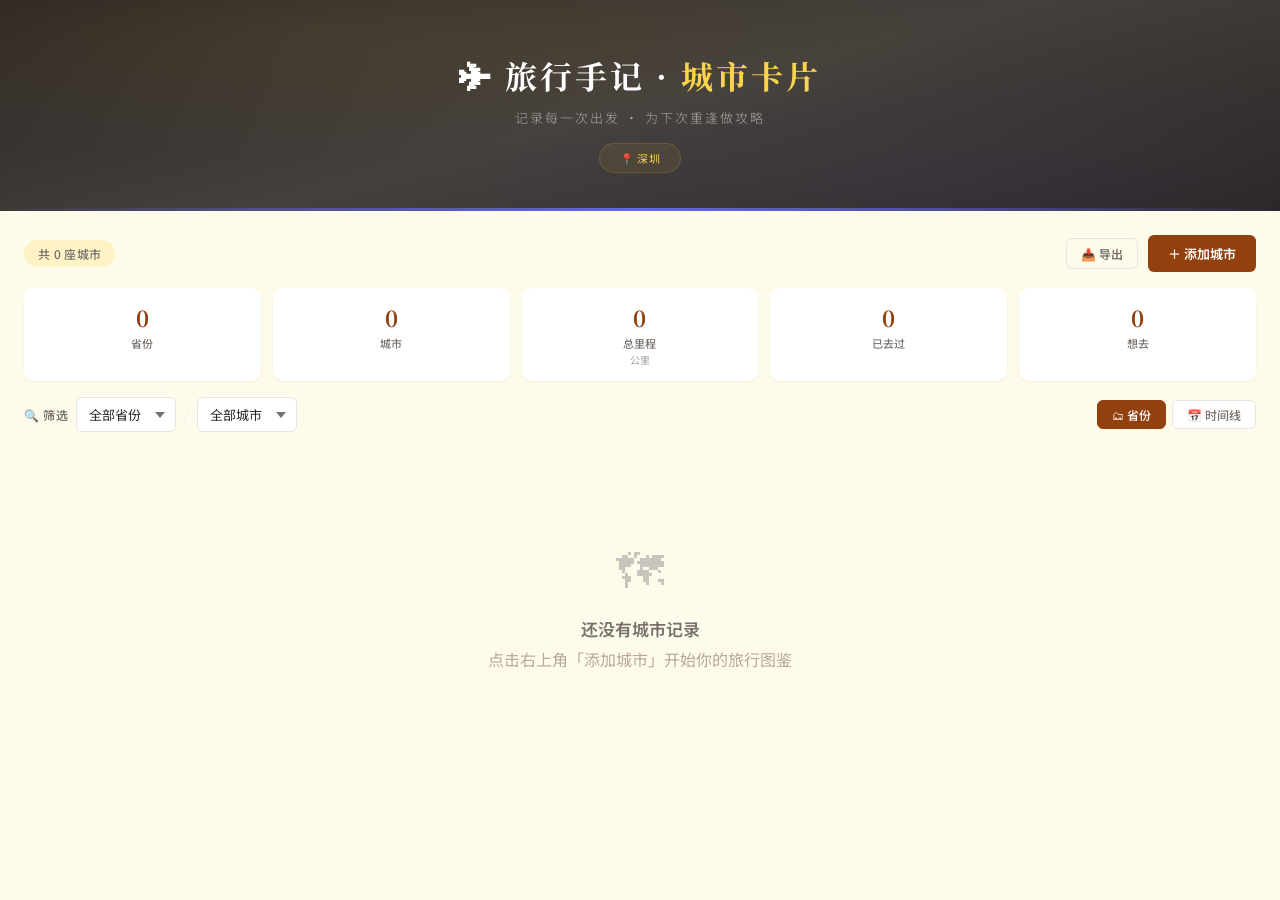
<file: index.html>
<!DOCTYPE html>
<html lang="zh-CN">
<head>
<meta charset="UTF-8">
<meta name="viewport" content="width=device-width, initial-scale=1.0">
<title>旅行手记 · 城市卡片</title>
<link rel="manifest" href="manifest.json">
<meta name="theme-color" content="#92400E">
<meta name="apple-mobile-web-app-capable" content="yes">
<meta name="apple-mobile-web-app-status-bar-style" content="black-translucent">
<link rel="apple-touch-icon" href="icon-192.png">
<link rel="preconnect" href="https://fonts.googleapis.com">
<link rel="preconnect" href="https://fonts.gstatic.com" crossorigin>
<link href="https://fonts.googleapis.com/css2?family=Noto+Serif+SC:wght@500;600;700&family=Noto+Sans+SC:wght@300;400;500;600;700&display=swap" rel="stylesheet">
<style>
  :root {
    --c1:#92400E; --c2:#B45309; --c3:#A16207; --c4:#6366F1;
    --bg:#FFFBEB; --card:#fff; --muted:#FEF3C7; --cell:#FFF7ED;
    --fg:#292524; --fg2:#78716C; --fg3:#A8A29E;
    --bd:#E7E5E4; --bd2:#F5F5F4;
    --r-sm:6px; --r-md:10px; --r-lg:14px; --r-xl:20px;
    --s-sm:0 1px 2px rgba(0,0,0,.04),0 1px 4px rgba(0,0,0,.02);
    --s-md:0 2px 8px rgba(0,0,0,.05),0 4px 20px rgba(0,0,0,.04);
    --s-lg:0 8px 32px rgba(0,0,0,.07),0 2px 8px rgba(0,0,0,.03);
    --s-xl:0 20px 60px rgba(0,0,0,.15),0 4px 12px rgba(0,0,0,.05);
    --ease:cubic-bezier(.4,0,.2,1);
  }
  *{margin:0;padding:0;box-sizing:border-box}
  body{font-family:"Noto Sans SC",-apple-system,"PingFang SC","Helvetica Neue",sans-serif;background:var(--bg);color:var(--fg);min-height:100vh;-webkit-font-smoothing:antialiased}
  ::-webkit-scrollbar{width:5px}
  ::-webkit-scrollbar-track{background:transparent}
  ::-webkit-scrollbar-thumb{background:var(--bd);border-radius:3px}
  .header{background:linear-gradient(165deg,#292524 0%,#44403C 50%,#292524 100%);padding:52px 24px 38px;text-align:center;position:relative;overflow:hidden}
  .header::before{content:'';position:absolute;inset:0;background:radial-gradient(ellipse at 25% 15%,rgba(251,191,36,.08) 0%,transparent 50%),radial-gradient(ellipse at 75% 85%,rgba(99,102,241,.06) 0%,transparent 50%)}
  .header::after{content:'';position:absolute;bottom:0;left:0;right:0;height:3px;background:linear-gradient(90deg,transparent,var(--c4),transparent)}
  .header h1{font-size:32px;font-weight:700;color:#fff;letter-spacing:3px;position:relative;font-family:"Noto Serif SC",serif}
  .header h1 span{color:#FCD34D}
  .header .sub{color:#A8A29E;margin-top:10px;font-size:13px;letter-spacing:2px;position:relative;font-weight:300}
  .header .home-tag{display:inline-block;margin-top:16px;padding:6px 20px;background:rgba(251,191,36,.08);border:1px solid rgba(251,191,36,.15);border-radius:20px;color:#FCD34D;font-size:11px;letter-spacing:.5px;position:relative}
  .toolbar{max-width:1280px;margin:0 auto;padding:24px 24px 0;display:flex;justify-content:flex-end;align-items:center;gap:10px;flex-wrap:wrap}
  .city-count{font-size:12px;color:var(--fg2);margin-right:auto;background:var(--muted);padding:5px 14px;border-radius:20px;letter-spacing:.3px;font-weight:500}
  .btn{padding:9px 20px;border:none;border-radius:var(--r-sm);cursor:pointer;font-size:13px;font-weight:600;transition:all .2s var(--ease);display:inline-flex;align-items:center;gap:6px;font-family:inherit}
  .btn:active{transform:scale(.97)}
  .btn-primary{background:var(--c1);color:#fff}
  .btn-primary:hover{background:var(--c2);box-shadow:0 4px 12px rgba(146,64,14,.3)}
  .btn-outline{background:transparent;color:var(--fg2);border:1px solid var(--bd)}
  .btn-outline:hover{background:var(--muted);border-color:var(--fg3)}
  .btn-gold{background:linear-gradient(135deg,#D97706,#B45309);color:#fff}
  .btn-gold:hover{box-shadow:0 4px 12px rgba(217,119,6,.35)}
  .btn-sm{padding:6px 14px;font-size:12px}
  .btn-secondary{background:#E7E5E4;color:var(--fg)}
  .btn-secondary:hover{background:#D6D3D1}
  .filter-bar{max-width:1280px;margin:16px auto 0;padding:0 24px;display:flex;align-items:center;gap:8px}
  .filter-bar label{font-size:12px;font-weight:600;color:var(--fg2);letter-spacing:.5px;white-space:nowrap}
  .filter-bar select{padding:7px 28px 7px 12px;border:1px solid var(--bd);border-radius:var(--r-sm);font-size:13px;font-family:inherit;background:var(--card) url("data:image/svg+xml,%3Csvg xmlns='http://www.w3.org/2000/svg' width='10' height='6'%3E%3Cpath d='M0 0l5 6 5-6z' fill='%2378716C'/%3E%3C/svg%3E") no-repeat right 10px center;cursor:pointer;transition:all .2s;min-width:100px;appearance:none;color:var(--fg)}
  .filter-bar select:focus{outline:none;border-color:var(--c1);box-shadow:0 0 0 3px rgba(146,64,14,.25)}
  .filter-bar .sep{color:var(--bd);font-size:13px}
  .grid{max-width:1280px;margin:20px auto;padding:0 24px 48px;display:grid;grid-template-columns:repeat(auto-fill,minmax(370px,1fr));gap:20px}
  .loading-state{grid-column:1/-1;text-align:center;padding:80px 20px;color:var(--fg3);display:none}
  .loading-state.show{display:block}
  .loading-state .spinner{width:28px;height:28px;margin:0 auto 14px;border:3px solid var(--bd);border-top-color:var(--c1);border-radius:50%;animation:spin .8s linear infinite}
  @keyframes spin{to{transform:rotate(360deg)}}
  .empty-state{grid-column:1/-1;text-align:center;padding:80px 20px;color:var(--fg3)}
  .empty-state .icon{font-size:48px;margin-bottom:14px;opacity:.6}
  .empty-state h3{font-size:17px;color:var(--fg2);margin-bottom:6px;font-weight:600}
  .province-header{grid-column:1/-1;display:flex;align-items:center;gap:12px;margin:16px 0 6px;padding:16px 0 0;position:relative}
  .province-header::before{content:'';position:absolute;top:0;left:0;right:0;height:1px;background:linear-gradient(90deg,var(--bd),var(--bd) 60%,transparent)}
  .province-header:first-of-type::before{display:none}
  .province-header:first-of-type{margin-top:0}
  .province-header .icon{width:32px;height:32px;background:linear-gradient(135deg,var(--c1),var(--c2));border-radius:var(--r-sm);display:flex;align-items:center;justify-content:center;font-size:14px;color:#fff;flex-shrink:0}
  .province-header .name{font-size:17px;font-weight:700;color:var(--fg);letter-spacing:1px}
  .province-header .count{font-size:11px;color:var(--fg3);background:var(--muted);padding:2px 10px;border-radius:10px;margin-left:auto;font-weight:500}
  .card{background:var(--card);border-radius:var(--r-lg);overflow:hidden;box-shadow:var(--s-sm);transition:transform .25s var(--ease),box-shadow .25s var(--ease);position:relative}
  .card::before{content:'';position:absolute;top:0;left:0;right:0;height:3px;background:linear-gradient(90deg,var(--c1),var(--c4),var(--c1));opacity:0;transition:opacity .25s var(--ease)}
  .card:hover{transform:translateY(-4px);box-shadow:var(--s-lg)}
  .card:hover::before{opacity:1}
  .card-head{padding:22px 22px 14px;background:linear-gradient(135deg,#FFF7ED,#FFFBEB);display:flex;justify-content:space-between;align-items:flex-start}
  .card-head .name{font-size:22px;font-weight:700;color:var(--fg);letter-spacing:1px;font-family:"Noto Serif SC",serif}
  .card-head .name-en{font-size:11px;color:var(--fg3);letter-spacing:1.5px;margin-top:2px;text-transform:uppercase;font-weight:500}
  .card-actions{display:flex;gap:4px;opacity:0;transition:opacity .25s}
  .card:hover .card-actions{opacity:1}
  .btn-icon{width:28px;height:28px;border:none;border-radius:var(--r-sm);cursor:pointer;font-size:13px;transition:all .2s;background:transparent;color:var(--fg3);display:flex;align-items:center;justify-content:center}
  .btn-icon:hover{background:rgba(251,191,36,.15);color:var(--c1)}
  .btn-icon.danger:hover{background:#FEE2E2;color:#DC2626}
  .card-body{padding:14px 22px 22px;display:flex;flex-direction:column;gap:10px}
  .info-block.distance{background:linear-gradient(135deg,#FFF7ED,#FFFBEB);padding:13px 16px;border-radius:var(--r-md);border-left:3px solid var(--c1)}
  .info-block.distance .label{font-size:11px;font-weight:600;color:var(--fg2);letter-spacing:.5px;margin-bottom:4px;display:flex;align-items:center;gap:4px}
  .info-block.distance .label .route{color:var(--c1);font-weight:700}
  .info-block.distance .value{font-size:15px;font-weight:600;color:var(--fg)}
  .info-grid{display:grid;grid-template-columns:1fr 1fr;gap:8px}
  .info-cell{background:#FFF7ED;border-radius:var(--r-md);padding:11px 13px;transition:background .15s}
  .info-cell:hover{background:#FEF3C7}
  .info-cell.full{grid-column:1/-1}
  .info-cell .label{font-size:10px;font-weight:700;color:var(--fg3);letter-spacing:.8px;margin-bottom:6px;text-transform:uppercase;display:flex;align-items:center;gap:4px}
  .place-list{display:flex;flex-direction:column;gap:5px}
  .place-entry{background:var(--card);border-radius:var(--r-sm);padding:7px 10px;border-left:3px solid var(--bd);width:100%;transition:all .15s}
  .place-entry:hover{background:#FFF7ED}
  a.place-entry{text-decoration:none;color:inherit;display:block;cursor:pointer}
  a.place-entry:hover{background:#FEF3C7;border-left-color:var(--c1)}
  .place-entry .p-name{font-size:13px;font-weight:600;color:var(--fg)}
  .place-entry .p-addr{font-size:11px;color:var(--fg2);margin-top:2px;line-height:1.4;padding-left:2px}
  .place-entry.no-addr{border-left-color:var(--bd2);padding:5px 10px;display:inline-block;width:auto}
  .place-entry.no-addr .p-name{font-size:13px;font-weight:500}
  a.place-entry.no-addr{cursor:pointer;text-decoration:none;color:inherit;display:inline-block}
  a.place-entry.no-addr:hover{background:#FEF3C7;border-left-color:var(--c1)}
  .tag-list{display:flex;flex-wrap:wrap;gap:4px}
  .tag{display:inline-block;background:var(--card);padding:3px 9px;border-radius:5px;font-size:12px;color:var(--fg);box-shadow:0 1px 2px rgba(0,0,0,.04);transition:background .15s}
  .tag:hover{background:#FFF7ED}
  .text-value{font-size:13px;line-height:1.5;color:var(--fg)}
  .info-cell.full .place-list{flex-direction:row;flex-wrap:wrap}
  .info-cell.full .place-entry{width:auto;flex:1 1 auto;min-width:130px}
  .modal-overlay{display:none;position:fixed;inset:0;background:rgba(0,0,0,.5);z-index:100;align-items:flex-start;justify-content:center;backdrop-filter:blur(8px);-webkit-backdrop-filter:blur(8px);padding:40px 20px;overflow-y:auto}
  .modal-overlay.active{display:flex}
  .modal{background:var(--card);border-radius:var(--r-xl);width:100%;max-width:580px;margin-top:20px;box-shadow:var(--s-xl);overflow:hidden;animation:modalIn .25s var(--ease)}
  @keyframes modalIn{from{opacity:0;transform:translateY(24px) scale(.97)}to{opacity:1;transform:translateY(0) scale(1)}}
  .modal-head{padding:20px 28px 16px;border-bottom:1px solid var(--bd2);display:flex;justify-content:space-between;align-items:center}
  .modal-head .title{font-size:17px;font-weight:700;color:var(--fg)}
  .modal-head .close-btn{width:28px;height:28px;border:none;border-radius:var(--r-sm);background:transparent;cursor:pointer;font-size:16px;color:var(--fg3);transition:all .15s;display:flex;align-items:center;justify-content:center}
  .modal-head .close-btn:hover{background:var(--muted);color:var(--fg)}
  .modal-body{padding:22px 28px 28px;max-height:70vh;overflow-y:auto}
  .smart-paste{background:#FFF7ED;border-radius:var(--r-md);overflow:hidden;margin-bottom:20px;border:1px solid #FDE68A}
  .smart-paste-header{padding:12px 16px;cursor:pointer;display:flex;justify-content:space-between;align-items:center;user-select:none;font-size:13px;font-weight:600;color:var(--fg2);transition:background .15s}
  .smart-paste-header:hover{background:#FEF3C7}
  .smart-paste-header .arrow{transition:transform .2s;font-size:11px;color:var(--fg3)}
  .smart-paste-header.open .arrow{transform:rotate(90deg)}
  .smart-paste-body{display:none;padding:0 16px 16px}
  .smart-paste-body.open{display:block}
  .smart-paste textarea{width:100%;padding:12px;border:1px solid var(--bd);border-radius:var(--r-sm);font-size:13px;font-family:inherit;background:var(--card);resize:vertical;min-height:140px;line-height:1.6;transition:border .2s}
  .smart-paste textarea:focus{outline:none;border-color:var(--c1);box-shadow:0 0 0 3px rgba(146,64,14,.25)}
  .smart-paste .hint{font-size:11px;color:var(--fg2);margin:8px 0 10px;line-height:1.6}
  .smart-paste .hint code{background:var(--muted);padding:1px 6px;border-radius:3px;font-size:11px;color:var(--c1)}
  .smart-paste-actions{display:flex;gap:8px}
  .form-section-title{font-size:12px;font-weight:700;color:var(--fg2);margin-bottom:14px;letter-spacing:.5px;display:flex;align-items:center;gap:6px}
  .form-section-title::after{content:'';flex:1;height:1px;background:var(--bd2);margin-left:8px}
  .form-group{margin-bottom:14px}
  .form-group:last-child{margin-bottom:0}
  .form-group label{display:block;font-size:12px;font-weight:600;color:var(--fg2);margin-bottom:4px;letter-spacing:.3px}
  .form-group input,.form-group textarea{width:100%;padding:9px 12px;border:1px solid var(--bd);border-radius:var(--r-sm);font-size:13px;font-family:inherit;background:var(--card);transition:all .2s;resize:vertical}
  .form-group select{width:100%;padding:9px 28px 9px 10px;border:1px solid var(--bd);border-radius:var(--r-sm);font-size:13px;font-family:inherit;background:var(--card) url("data:image/svg+xml,%3Csvg xmlns='http://www.w3.org/2000/svg' width='10' height='6'%3E%3Cpath d='M0 0l5 6 5-6z' fill='%2378716C'/%3E%3C/svg%3E") no-repeat right 10px center;transition:all .2s;appearance:none;cursor:pointer}
  .form-group select:focus,.form-group input:focus,.form-group textarea:focus{outline:none;border-color:var(--c1);box-shadow:0 0 0 3px rgba(146,64,14,.25)}
  .form-group textarea{min-height:50px}
  .form-group .field-hint{font-size:11px;color:var(--fg3);margin-top:3px}
  .form-row{display:grid;grid-template-columns:1fr 1fr;gap:14px}
  .modal-foot{padding:16px 28px 20px;border-top:1px solid var(--bd2);display:flex;gap:10px;justify-content:flex-end}
  .toast{position:fixed;bottom:28px;left:50%;transform:translateX(-50%) translateY(80px);background:#292524;color:#fff;padding:10px 22px;border-radius:var(--r-md);font-size:13px;opacity:0;transition:all .35s var(--ease);z-index:200;pointer-events:none;box-shadow:var(--s-lg)}
  .toast.show{opacity:1;transform:translateX(-50%) translateY(0)}
  /* ===== Rating Stars ===== */
  .rating{display:flex;gap:3px;align-items:center}
  .rating .star{background:none;border:none;cursor:pointer;font-size:16px;color:var(--bd);padding:0;line-height:1;transition:color .15s}
  .rating .star.active{color:#D97706}
  .rating .star:hover{color:#F59E0B}
  .rating-static .star{font-size:14px;cursor:default}
  .rating-static .star:hover{color:var(--bd)}
  .rating-static .star.active{color:#D97706}
  .status-tag{display:inline-flex;align-items:center;gap:4px;font-size:11px;padding:3px 10px;border-radius:12px;font-weight:500}
  .status-tag.been{background:#DCFCE7;color:#166534}
  .status-tag.want{background:#FEF9C3;color:#854D0E}
  /* ===== Timeline ===== */
  .timeline-filter{display:flex;gap:6px;margin-left:auto}
  .timeline-btn{padding:5px 14px;border:1px solid var(--bd);border-radius:var(--r-sm);background:var(--card);cursor:pointer;font-size:12px;font-weight:500;color:var(--fg2);transition:all .15s;font-family:inherit}
  .timeline-btn.active{background:var(--c1);color:#fff;border-color:var(--c1)}
  .timeline-btn:hover:not(.active){background:var(--muted)}
  .timeline-month{grid-column:1/-1;margin:8px 0 4px;display:flex;align-items:center;gap:10px}
  .timeline-month .badge{font-size:12px;font-weight:600;color:var(--c1);background:var(--muted);padding:3px 12px;border-radius:12px}
  .timeline-month .bar{flex:1;height:1px;background:linear-gradient(90deg,var(--bd),transparent)}
  .timeline-month:first-of-type{margin-top:0}
  /* ===== Stats ===== */
  .stats-bar{max-width:1280px;margin:16px auto 0;padding:0 24px;display:none;gap:12px}
  .stats-bar.show{display:flex}
  .stat-card{flex:1;background:var(--card);border-radius:var(--r-md);padding:14px 16px;box-shadow:var(--s-sm);text-align:center;min-width:0}
  .stat-card .num{font-size:22px;font-weight:700;color:var(--c1);font-family:"Noto Serif SC",serif}
  .stat-card .lbl{font-size:11px;color:var(--fg2);margin-top:2px;font-weight:500}
  .stat-card .sub{font-size:10px;color:var(--fg3);margin-top:1px}
  .food-rank{display:flex;flex-wrap:wrap;gap:4px;justify-content:center;margin-top:4px}
  .food-rank .tag{font-size:10px;padding:1px 7px;background:var(--bg);border-radius:10px;color:var(--c1)}
  .card{animation:cardFadeIn .4s both}
  @keyframes cardFadeIn{from{opacity:0;transform:translateY(10px)}to{opacity:1;transform:translateY(0)}}
  @media(max-width:768px){
    .grid{grid-template-columns:1fr;gap:14px;padding:0 16px 32px}
    .info-grid{grid-template-columns:1fr}.form-row{grid-template-columns:1fr}
    .header{padding:40px 20px 30px}
    .header h1{font-size:24px}
    .toolbar{flex-direction:column;align-items:stretch;padding:16px 16px 0}
    .city-count{text-align:center}.toolbar .btn{justify-content:center}
    .filter-bar{flex-wrap:wrap}.filter-bar select{min-width:80px;flex:1}
    .modal{margin-top:0;border-radius:var(--r-lg)}
    .modal-body,.modal-foot{padding:18px 20px}
    .card-head .name{font-size:20px}
    .card-actions{opacity:1}
    .stats-bar.show{flex-wrap:wrap}
    .stat-card{flex-basis:calc(50% - 6px)}
  }
  @media(max-width:480px){
    .card-body{padding:12px 14px 16px}
    .info-grid{gap:6px}.info-cell{padding:9px 11px}
    .form-group{margin-bottom:12px}
  }
</style>
</head>
<body>

<!-- ===== Header ===== -->
<div class="header">
  <h1>✈ 旅行手记 · <span>城市卡片</span></h1>
  <p class="sub">记录每一次出发 · 为下次重逢做攻略</p>
  <span class="home-tag">📍 深圳</span>
</div>

<!-- ===== Toolbar ===== -->
<div class="toolbar">
  <div class="city-count" id="cityCount">共 0 座城市</div>
  <button class="btn btn-outline btn-sm" onclick="exportData()">📥 导出</button>
  <button class="btn btn-outline btn-sm" id="undoBtn" onclick="undo()" style="display:none">↩ 撤销</button>
  <button class="btn btn-primary" onclick="openAddModal()">＋ 添加城市</button>
</div>

<!-- ===== Stats Bar ===== -->
<div class="stats-bar" id="statsBar">
  <div class="stat-card"><div class="num" id="stProvince">0</div><div class="lbl">省份</div></div>
  <div class="stat-card"><div class="num" id="stCity">0</div><div class="lbl">城市</div></div>
  <div class="stat-card"><div class="num" id="stKm">0</div><div class="lbl">总里程</div><div class="sub">公里</div></div>
  <div class="stat-card"><div class="num" id="stBeen">0</div><div class="lbl">已去过</div></div>
  <div class="stat-card"><div class="num" id="stWant">0</div><div class="lbl">想去</div><div class="food-rank" id="foodRank"></div></div>
</div>

<!-- ===== Filter Bar ===== -->
<div class="filter-bar" id="filterBar">
  <label>🔍 筛选</label>
  <select id="filterProvince" onchange="onFilterChange()">
    <option value="">全部省份</option>
  </select>
  <span class="sep">/</span>
  <select id="filterCity" onchange="onFilterChange()">
    <option value="">全部城市</option>
  </select>
  <div class="timeline-filter">
    <button class="timeline-btn active" id="viewProvince" onclick="setView('province')">🗂 省份</button>
    <button class="timeline-btn" id="viewTimeline" onclick="setView('timeline')">📅 时间线</button>
  </div>
</div>

<!-- ===== Grid ===== -->
<div class="grid" id="grid">
  <div class="loading-state" id="loadingState">
    <div class="spinner"></div>
    <span>加载中...</span>
  </div>
</div>

<!-- ===== Toast ===== -->
<div class="toast" id="toast"></div>

<!-- ===== Detail Modal ===== -->
<div class="modal-overlay" id="detailModal">
  <div class="modal" style="max-width:500px;">
    <div class="modal-head">
      <span class="title" id="detailTitle">城市详情</span>
      <button class="close-btn" onclick="closeDetailModal()">✕</button>
    </div>
    <div class="modal-body">
      <div style="text-align:center;margin-bottom:20px;">
        <div style="font-size:28px;font-weight:700;font-family:'Noto Serif SC',serif;color:var(--c1);" id="detailCity"></div>
        <div id="detailStatus" style="margin-top:8px;"></div>
      </div>
      <div class="form-section-title">⭐ 评分</div>
      <div style="display:flex;gap:6px;justify-content:center;padding:12px 0 20px;font-size:28px;" id="detailStars">
        <button type="button" class="star" data-v="1" onclick="detailRating(1)" style="background:none;border:none;cursor:pointer;color:var(--bd);font-size:28px;transition:color .15s;">★</button>
        <button type="button" class="star" data-v="2" onclick="detailRating(2)" style="background:none;border:none;cursor:pointer;color:var(--bd);font-size:28px;transition:color .15s;">★</button>
        <button type="button" class="star" data-v="3" onclick="detailRating(3)" style="background:none;border:none;cursor:pointer;color:var(--bd);font-size:28px;transition:color .15s;">★</button>
        <button type="button" class="star" data-v="4" onclick="detailRating(4)" style="background:none;border:none;cursor:pointer;color:var(--bd);font-size:28px;transition:color .15s;">★</button>
        <button type="button" class="star" data-v="5" onclick="detailRating(5)" style="background:none;border:none;cursor:pointer;color:var(--bd);font-size:28px;transition:color .15s;">★</button>
      </div>
      <div class="form-section-title">📝 我的评价</div>
      <textarea id="detailReview" placeholder="写一段你对这座城市的回忆或评价..." style="width:100%;padding:12px;border:1px solid var(--bd);border-radius:var(--r-sm);font-size:13px;font-family:inherit;background:var(--card);resize:vertical;min-height:100px;line-height:1.6;transition:border .2s;margin-top:6px;"></textarea>
    </div>
    <div class="modal-foot">
      <button class="btn btn-secondary" onclick="closeDetailModal()">取消</button>
      <button class="btn btn-primary" onclick="saveDetail()">💾 保存</button>
    </div>
  </div>
</div>

<!-- ===== Modal ===== -->
<div class="modal-overlay" id="modal">
  <div class="modal">
    <div class="modal-head">
      <span class="title" id="modalTitle">添加城市</span>
      <button class="close-btn" onclick="closeModal()">✕</button>
    </div>

    <div class="modal-body">
      <input type="hidden" id="editIndex" value="">

      <!-- Smart Paste -->
      <div class="smart-paste" id="smartPaste">
        <div class="smart-paste-header" onclick="toggleSmartPaste()">
          <span>⚡ 智能粘贴</span>
          <span class="arrow">▶</span>
        </div>
        <div class="smart-paste-body" id="smartPasteBody">
          <div class="hint">
            粘贴你的旅行笔记，自动解析填入下方表单。标准格式：<br>
            <code>省份名：</code><br>
            <code>城市名：</code><br>
            <code>距离：xxx</code> <code>景点：xx（地址）/ xx</code><br>
            <code>餐饮：xx（地址）/ xx</code> <code>美食：xxx</code><br>
            <code>住宿：xx（地址）/ xx</code> <code>月份：xxx</code>
          </div>
          <textarea id="smartInput" placeholder="例如：

福建：
厦门：
距离：560公里（6小时）
景点：鼓浪屿（厦门市思明区鼓浪屿）/ 园林博览苑（厦门市集美区）
餐饮：老张饭店（厦门市海沧区嵩屿南路）
美食：捞汁螺/水煮三鲜/姜母鸭
住宿：鹭海湾海景酒店（厦门市海沧区嵩屿码头）
月份：10月-11月"></textarea>
          <div class="smart-paste-actions">
            <button class="btn btn-gold btn-sm" onclick="parseSmartInput()">→ 解析填写</button>
            <button class="btn btn-outline btn-sm" onclick="clearSmartInput()">清空</button>
          </div>
        </div>
      </div>

      <div class="form-section-title">📝 手动填写</div>

      <div class="form-row" style="grid-template-columns:100px 1fr 1fr;">
        <div class="form-group">
          <label>🌏 省份 <span style="color:#DC2626;">*</span></label>
          <select id="fProvince" onchange="populateCities()">
            <option value="">选择省份</option>
          </select>
        </div>
        <div class="form-group">
          <label>🏙 城市名称 <span style="color:#DC2626;">*</span></label>
          <select id="fCity" disabled onchange="citySelectChanged()">
            <option value="">请先选择省份</option>
          </select>
          <div id="fCityCustomGroup" style="display:none;margin-top:6px;">
            <input id="fCityCustom" placeholder="手动输入城市名称" style="width:100%;padding:9px 12px;border:1px solid #ddd6ce;border-radius:7px;font-size:13px;font-family:inherit;background:#faf8f6;">
          </div>
        </div>
        <div class="form-group">
          <label>🏙 英文名（可选）</label>
          <input id="fCityEn" placeholder="Guangzhou">
        </div>
      </div>

      <div class="form-group">
        <label>🚗 距离</label>
        <textarea id="fDistance" placeholder="例：560公里（约6小时）" rows="1"></textarea>
      </div>

      <div class="form-row">
        <div class="form-group">
          <label>🎯 景点</label>
          <textarea id="fAttractions" placeholder="鼓浪屿（厦门市思明区鼓浪屿）" rows="2"></textarea>
          <div class="field-hint">括号内写完整地址，多个用逗号分隔</div>
        </div>
        <div class="form-group">
          <label>🍽 餐饮</label>
          <textarea id="fRestaurants" placeholder="老张饭店（厦门市海沧区嵩屿南路）" rows="2"></textarea>
          <div class="field-hint">括号内写完整地址，多个用逗号分隔</div>
        </div>
      </div>

      <div class="form-row">
        <div class="form-group">
          <label>🌮 美食</label>
          <textarea id="fFoods" placeholder="捞汁螺, 水煮三鲜, 姜母鸭" rows="2"></textarea>
        </div>
        <div class="form-group">
          <label>🏨 住宿</label>
          <textarea id="fAccommodation" placeholder="鹭海湾海景酒店（厦门市海沧区嵩屿码头）" rows="2"></textarea>
          <div class="field-hint">括号内写完整地址，多个用逗号分隔</div>
        </div>
      </div>

      <div class="form-group">
        <label>📅 最佳月份 / 季节</label>
        <textarea id="fMonths" placeholder="例：10月-11月" rows="1"></textarea>
      </div>

      <div class="form-row">
        <div class="form-group">
          <label>✅ 状态</label>
          <select id="fStatus">
            <option value="want">想去 ✨</option>
            <option value="been">去过 ✔</option>
          </select>
        </div>
        <div class="form-group">
          <label>⭐ 评分</label>
          <div style="display:flex;gap:4px;padding:9px 0;" id="fRatingStars">
            <button type="button" class="star" data-v="1" onclick="setRating(1)" style="font-size:22px;">★</button>
            <button type="button" class="star" data-v="2" onclick="setRating(2)" style="font-size:22px;">★</button>
            <button type="button" class="star" data-v="3" onclick="setRating(3)" style="font-size:22px;">★</button>
            <button type="button" class="star" data-v="4" onclick="setRating(4)" style="font-size:22px;">★</button>
            <button type="button" class="star" data-v="5" onclick="setRating(5)" style="font-size:22px;">★</button>
          </div>
          <input type="hidden" id="fRating" value="0">
        </div>
      </div>
    </div>

    <div class="modal-foot">
      <button class="btn btn-secondary" onclick="closeModal()">← 返回</button>
      <button class="btn btn-primary" onclick="saveCity()">💾 一键保存</button>
      <span style="font-size:11px;color:var(--fg3,#b0a090);align-self:center;">⌘+Enter 保存 · ⌘+Z 撤销</span>
    </div>
  </div>
</div>

<script>
// ===== Supabase Config =====
const SUPABASE_URL = 'https://fmqthtgtzcsvjcfxfhce.supabase.co';
const SUPABASE_ANON_KEY = 'eyJhbGciOiJIUzI1NiIsInR5cCI6IkpXVCJ9.eyJpc3MiOiJzdXBhYmFzZSIsInJlZiI6ImZtcXRodGd0emNzdmpjZnhmaGNlIiwicm9sZSI6ImFub24iLCJpYXQiOjE3Nzc0NTAwOTEsImV4cCI6MjA5MzAyNjA5MX0.-N-P-Va9RuMlnYyy1S9ikvWGksGaHXGQwORzgySoLeA';

function supabaseHeaders() {
  return { 'apikey': SUPABASE_ANON_KEY, 'Authorization': `Bearer ${SUPABASE_ANON_KEY}`, 'Content-Type': 'application/json' };
}

async function supabaseFetch() {
  const res = await fetch(`${SUPABASE_URL}/rest/v1/travel_cities?order=id.asc`, { headers: supabaseHeaders() });
  if (!res.ok) throw new Error(`Supabase fetch ${res.status}`);
  return res.json();
}

async function supabaseInsert(data) {
  const res = await fetch(`${SUPABASE_URL}/rest/v1/travel_cities`, {
    method: 'POST', headers: { ...supabaseHeaders(), Prefer: 'return=representation' }, body: JSON.stringify(data),
  });
  if (!res.ok) throw new Error(`Supabase insert ${res.status}`);
  return res.json();
}

async function supabaseUpdate(id, data) {
  const res = await fetch(`${SUPABASE_URL}/rest/v1/travel_cities?id=eq.${id}`, {
    method: 'PATCH', headers: { ...supabaseHeaders(), Prefer: 'return=representation' }, body: JSON.stringify(data),
  });
  if (!res.ok) throw new Error(`Supabase update ${res.status}`);
  return res.json();
}

async function supabaseDelete(id) {
  const res = await fetch(`${SUPABASE_URL}/rest/v1/travel_cities?id=eq.${id}`, {
    method: 'DELETE', headers: supabaseHeaders(),
  });
  if (!res.ok) throw new Error(`Supabase delete ${res.status}`);
}

function toCamelCase(row) {
  return { id: row.id, province: row.province, city: row.city, cityEn: row.city_en || '', distance: row.distance || '', attractions: row.attractions || '', restaurants: row.restaurants || '', foods: row.foods || '', accommodation: row.accommodation || '', months: row.months || '', status: row.status || 'want', rating: row.rating || 0 };
}

function toSnakeCase(d) {
  return { province: d.province, city: d.city, city_en: d.cityEn || '', distance: d.distance || '', attractions: d.attractions || '', restaurants: d.restaurants || '', foods: d.foods || '', accommodation: d.accommodation || '', months: d.months || '', status: d.status || 'want', rating: d.rating || 0 };
}

// ===== Sample Data =====
const PROVINCES = [
  '广东', '广西', '海南', '福建', '江西', '湖南',
  '湖北', '四川', '贵州', '云南', '浙江', '江苏',
  '上海', '北京', '天津', '重庆',
  '安徽', '河南', '河北', '山东', '山西', '陕西',
  '甘肃', '辽宁', '吉林', '黑龙江',
  '内蒙古', '新疆', '西藏', '青海', '宁夏',
  '香港', '澳门', '台湾', '海外'
];

function populateProvinces() {
  const sel = document.getElementById('fProvince');
  sel.innerHTML = '<option value="">选择省份</option>';
  PROVINCES.forEach(p => {
    const opt = document.createElement('option');
    opt.value = p; opt.textContent = p;
    sel.appendChild(opt);
  });
}

const DEFAULT_DATA = [
  {
    province: '广东', city: '广州', cityEn: 'Guangzhou',
    distance: '约145公里（约2小时）',
    attractions: '广州塔（广州市海珠区阅江西路222号）, 沙面（广州市荔湾区沙面大街）, 陈家祠（广州市荔湾区中山七路）, 白云山（广州市白云区广园中路）',
    restaurants: '炳胜品味（广州市天河区天河路385号）, 点都德（广州市荔湾区龙津中路567号）, 陶陶居（广州市荔湾区上下九第十甫路20号）',
    foods: '肠粉, 煲仔饭, 白切鸡, 烧鹅, 虾饺',
    accommodation: '天河区（广州市天河区·繁华商圈）, 越秀区（广州市越秀区·老城韵味）, 珠江新城（广州市天河区珠江新城CBD）',
    months: '10月-12月（秋高气爽）'
  },
  {
    province: '湖南', city: '长沙', cityEn: 'Changsha',
    distance: '约800公里（约8小时）',
    attractions: '岳麓山（长沙市岳麓区登高路58号）, 橘子洲（长沙市岳麓区橘子洲头2号）, 太平街（长沙市天心区太平街）, 湖南省博物馆（长沙市开福区东风路50号）',
    restaurants: '费大厨辣椒炒肉（长沙市芙蓉区黄兴中路）, 茶颜悦色（长沙市芙蓉区五一广场）, 超级文和友（长沙市天心区湘江中路36号）',
    foods: '臭豆腐, 糖油粑粑, 口味虾, 剁椒鱼头, 米粉',
    accommodation: '五一广场（长沙市芙蓉区五一广场商圈）, 湘江路（长沙市天心区湘江中路沿线）',
    months: '3月-5月、9月-11月'
  },
  {
    province: '四川', city: '成都', cityEn: 'Chengdu',
    distance: '约1700公里（约18小时）',
    attractions: '大熊猫基地（成都市成华区熊猫大道1375号）, 宽窄巷子（成都市青羊区长顺街）, 锦里（成都市武侯区武侯祠大街231号）, 都江堰（成都市都江堰市公园路）',
    restaurants: '陈麻婆豆腐（成都市青羊区青华路19号）, 蜀大侠火锅（成都市锦江区春熙路）, 马旺子川菜馆（成都市锦江区中纱帽街8号）',
    foods: '火锅, 串串, 担担面, 夫妻肺片, 冰粉',
    accommodation: '春熙路（成都市锦江区春熙路商圈）, 锦江区（成都市锦江区）, 太古里（成都市锦江区中纱帽街）',
    months: '3月-6月、9月-11月（春秋最佳）'
  },
  {
    province: '福建', city: '厦门', cityEn: 'Xiamen',
    distance: '约560公里（约6小时）',
    attractions: '鼓浪屿（厦门市思明区鼓浪屿）, 园林博览苑（厦门市集美区集杏海堤66号）, 厦门大学（厦门市思明区思明南路422号）',
    restaurants: '202特色排档（厦门市思明区环岛南路）, 临家闽南菜（厦门市思明区曾厝垵）, 堂宴（厦门市思明区中山路）',
    foods: '沙茶面, 海蛎煎, 土笋冻, 姜母鸭, 花生汤',
    accommodation: '鹭海湾海景酒店（厦门市海沧区嵩屿码头）, 思明区（厦门市思明区中山路周边）, 鼓浪屿（厦门市思明区鼓浪屿民宿）',
    months: '3月-5月、10月-12月'
  },
  {
    province: '海南', city: '三亚', cityEn: 'Sanya',
    distance: '约1000公里（约11小时）',
    attractions: '亚龙湾（三亚市吉阳区亚龙湾国家旅游度假区）, 天涯海角（三亚市天涯区天涯镇）, 蜈支洲岛（三亚市海棠区蜈支洲岛）, 鹿回头（三亚市吉阳区鹿回头路）',
    restaurants: '林姐香味海鲜（三亚市天涯区新民街139号）, 阿浪海鲜（三亚市吉阳区亚龙湾）, 嗲嗲的椰子鸡（三亚市天涯区兰海路）',
    foods: '文昌鸡, 椰子鸡, 海鲜大餐, 清补凉, 芒果',
    accommodation: '亚龙湾（三亚市吉阳区亚龙湾·沙滩最优）, 海棠湾（三亚市海棠区·高端度假酒店群）',
    months: '11月-次年4月（冬季避寒）'
  },
  {
    province: '香港', city: '香港', cityEn: 'Hong Kong',
    distance: '约50公里（约1小时·经深圳湾口岸）',
    attractions: '维多利亚港（香港九龙半岛与香港岛之间）, 太平山顶（香港中环太平山顶）, 迪士尼乐园（香港大屿山竹篙湾）, 海洋公园（香港港岛黄竹坑道）',
    restaurants: '添好运（香港深水埗福荣街9号）, 镛记酒家（香港中环威灵顿街32号）, 九记牛腩（香港中环歌赋街21号）, 兰芳园（香港尖沙咀弥敦道）',
    foods: '叉烧, 云吞面, 蛋挞, 丝袜奶茶, 烧腊',
    accommodation: '尖沙咀（香港九龙尖沙咀·维港景观）, 中环（香港中环·高端酒店）, 铜锣湾（香港港岛铜锣湾·购物便利）, 旺角（香港九龙旺角·平价选择）',
    months: '10月-次年2月（凉爽干燥）'
  }
];

// ===== State =====
let cities = [];
let viewMode = 'province'; // 'province' | 'timeline'

// ===== Rating =====
function setRating(v) {
  document.getElementById('fRating').value = v;
  document.querySelectorAll('#fRatingStars .star').forEach((b, i) => {
    b.style.color = i < v ? '#D97706' : '';
  });
}

// ===== View toggle =====
function setView(v) {
  viewMode = v;
  document.getElementById('viewProvince').className = 'timeline-btn' + (v === 'province' ? ' active' : '');
  document.getElementById('viewTimeline').className = 'timeline-btn' + (v === 'timeline' ? ' active' : '');
  render();
}

// ===== Init =====
async function init() {
  document.getElementById('loadingState').classList.add('show');
  // Try Supabase first
  try {
    const data = await supabaseFetch();
    if (data.length === 0) {
      // Try fallback: migrate old localStorage data
      const saved = localStorage.getItem('travel_cities');
      if (saved) {
        try {
          const oldData = JSON.parse(saved);
          const now = new Date().toISOString();
          for (const item of oldData) {
            await supabaseInsert({ ...toSnakeCase(item), created_at: now, updated_at: now });
          }
        } catch (e) { /* ignore migration errors */ }
        // Re-fetch from Supabase
        const migrated = await supabaseFetch();
        if (migrated.length > 0) {
          cities = migrated.map(toCamelCase);
          localStorage.removeItem('travel_cities');
          // Auto-migrate: old records without status default to been
          cities.forEach(c => { if (!c.status) c.status = 'been'; });
          updateFilterDropdowns();
          updateStats();
          render();
          return;
        }
      }
      // No old data — empty state, no auto-fill
      cities = [];
    } else {
      cities = data.map(toCamelCase);
      // Auto-migrate old records
      cities.forEach(c => { if (!c.status) c.status = 'been'; });
    }
  } catch (e) {
    console.error('Supabase load failed, trying localStorage fallback:', e);
    // Fallback: load from old localStorage
    const saved = localStorage.getItem('travel_cities');
    if (saved) {
      try {
        cities = JSON.parse(saved).map(c => ({
          id: null, province: c.province || '', city: c.city || '',
          cityEn: c.cityEn || '', distance: c.distance || '',
          attractions: c.attractions || '', restaurants: c.restaurants || '',
          foods: c.foods || '', accommodation: c.accommodation || '', months: c.months || '',
          status: c.status || 'been', rating: c.rating || 0
        }));
        showToast('⚠ 云连接失败，已加载本地缓存数据');
      } catch(e2) { cities = []; }
    } else {
      cities = [];
    }
  }
  updateFilterDropdowns();
  updateStats();
  render();
}

function deepClone(o) { return JSON.parse(JSON.stringify(o)); }

// ===== Parse text into items with addresses =====
// "老张饭店（嵩屿南路）, 鼓浪屿" -> [{name, addr}, {name, addr}]
function parseItems(text) {
  if (!text) return [];
  return text.split(/[,，、]/).map(s => s.trim()).filter(Boolean).map(s => {
    const m = s.match(/^(.+?)[（(](.+?)[）)]$/);
    return m ? { name: m[1].trim(), addr: m[2].trim() } : { name: s, addr: '' };
  });
}

// ===== Filters =====
let filterProvince = '';
let filterCity = '';

function getFiltered() {
  return cities.map((c, i) => ({ ...c, _idx: i })).filter(c => {
    if (filterProvince && c.province !== filterProvince) return false;
    if (filterCity && c.city !== filterCity) return false;
    return true;
  });
}

function updateFilterDropdowns() {
  const fp = document.getElementById('filterProvince');
  const fc = document.getElementById('filterCity');

  // Build province options from actual data
  const provinces = [...new Set(cities.map(c => c.province || '其他'))];
  provinces.sort((a, b) => {
    if (a === '广东') return -1; if (b === '广东') return 1;
    return a.localeCompare(b, 'zh');
  });
  fp.innerHTML = '<option value="">全部省份</option>' +
    provinces.map(p => `<option value="${esc(p)}"${filterProvince === p ? ' selected' : ''}>${esc(p)}</option>`).join('');

  // Build city options based on selected province
  const cityPool = filterProvince
    ? cities.filter(c => (c.province || '其他') === filterProvince)
    : cities;
  const cityNames = [...new Set(cityPool.map(c => c.city))];
  cityNames.sort((a, b) => a.localeCompare(b, 'zh'));
  fc.innerHTML = '<option value="">全部城市</option>' +
    cityNames.map(c => `<option value="${esc(c)}"${filterCity === c ? ' selected' : ''}>${esc(c)}</option>`).join('');
}

function onFilterChange() {
  const newProvince = document.getElementById('filterProvince').value;
  if (newProvince !== filterProvince) {
    document.getElementById('filterCity').value = '';
  }
  filterProvince = newProvince;
  filterCity = document.getElementById('filterCity').value;
  if (!filterProvince) filterCity = '';
  updateFilterDropdowns();
  render();
}

function resetFilter() {
  filterProvince = '';
  filterCity = '';
  updateFilterDropdowns();
  render();
}

// ===== Render =====
function render() {
  const grid = document.getElementById('grid');
  const count = document.getElementById('cityCount');

  if (cities.length === 0) {
    grid.innerHTML = `
      <div class="empty-state">
        <div class="icon">🗺</div>
        <h3>还没有城市记录</h3>
        <p style="color:#b8a99a;">点击右上角「添加城市」开始你的旅行图鉴</p>
      </div>`;
    count.textContent = '共 0 座城市';
    return;
  }

  const filtered = getFiltered();

  if (filtered.length === 0) {
    grid.innerHTML = `
      <div class="empty-state">
        <div class="icon">🔍</div>
        <h3>没有匹配的城市</h3>
        <p style="color:#b8a99a;"><a href="#" onclick="resetFilter();return false;" style="color:#c8a97e;">清除筛选</a> 查看全部</p>
      </div>`;
    count.textContent = `共 ${cities.length} 座城市（筛选中 0 条）`;
    return;
  }

  const showingAll = !filterProvince && !filterCity;
  count.textContent = showingAll
    ? `共 ${cities.length} 座城市`
    : `共 ${cities.length} 座城市（筛选 ${filtered.length} 条）`;

  if (viewMode === 'timeline') {
    renderTimeline(filtered, grid);
  } else {
    renderProvince(filtered, grid);
  }
}

function renderProvince(filtered, grid) {
  const groups = {};
  filtered.forEach(item => {
    const p = item.province || '其他';
    if (!groups[p]) groups[p] = [];
    groups[p].push(item._idx);
  });
  const provinceOrder = Object.keys(groups).sort((a, b) => {
    if (a === '广东') return -1; if (b === '广东') return 1;
    return a.localeCompare(b, 'zh');
  });
  const pIcons = {
    '广东':'🌴','湖南':'🏯','四川':'🐼','福建':'🌊',
    '海南':'🏖','香港':'🌃','澳门':'🎰','广西':'🌿',
    '云南':'🌸','江西':'⛰','浙江':'🌊','江苏':'🏛',
    '上海':'🏙','北京':'🏛','海外':'✈','台湾':'🏮',
    '贵州':'⛰','湖北':'🏗','安徽':'🏔','山东':'⛵',
    '河南':'🏛','陕西':'🏺','其他':'📍'
  };
  let html = '';
  provinceOrder.forEach(province => {
    html += `<div class="province-header">
      <div class="icon">${pIcons[province]||'📍'}</div>
      <div class="name">${esc(province)}</div>
      <div class="count">${groups[province].length} 座城市</div>
    </div>`;
    html += groups[province].map(i => renderCard(i)).join('');
  });
  grid.innerHTML = html;
}

function renderTimeline(filtered, grid) {
  // Group by months field
  const months = ['1月','2月','3月','4月','5月','6月','7月','8月','9月','10月','11月','12月'];
  const groups = {};
  filtered.forEach(item => {
    const m = (item.months || '').match(/(\d+)月/);
    const key = m ? m[1] + '月' : '未记录';
    if (!groups[key]) groups[key] = [];
    groups[key].push(item._idx);
  });
  let html = '';
  // Sorted: months first, then 未记录
  const order = months.filter(m => groups[m]).concat(['未记录'].filter(u => groups[u]));
  order.forEach(month => {
    html += `<div class="timeline-month"><span class="badge">${esc(month)}</span><span class="bar"></span></div>`;
    html += groups[month].map(i => renderCard(i)).join('');
  });
  grid.innerHTML = html || '<div class="empty-state"><div class="icon">📅</div><h3>暂无时间数据</h3></div>';
}

function renderCard(i) {
  const c = cities[i];
  const stars = '<span class="rating rating-static">' + [1,2,3,4,5].map(n => `<span class="star${n <= (c.rating||0) ? ' active':''}">★</span>`).join('') + '</span>';
  const statusLabel = c.status === 'been' ? '<span class="status-tag been">✔ 去过</span>' : '<span class="status-tag want">✨ 想去</span>';
  return `
    <div class="card">
      <div class="card-head">
        <div>
          <div class="name">${esc(c.city)} ${statusLabel}</div>
          ${c.cityEn ? `<div class="name-en">${esc(c.cityEn)}</div>` : ''}
        </div>
        <div class="card-actions">
          <button class="btn-icon" onclick="openEditModal(${i})" title="编辑">✎</button>
          <button class="btn-icon danger" onclick="deleteCity(${i})" title="删除">✕</button>
        </div>
      </div>
      <div class="card-body">
        <div class="info-block distance" style="display:flex;justify-content:space-between;align-items:center;">
          <div style="flex:1;cursor:pointer;" onclick="openDetail(${i})">
            <div class="label">🚗 <span class="route">→ ${esc(c.city)}</span></div>
            <div class="value">${esc(c.distance || '未记录')}</div>
          </div>
          <div style="cursor:pointer;text-align:right;" onclick="openDetail(${i})">
            ${(c.rating||0) > 0 ? stars : '<span style="font-size:11px;color:var(--fg3);">点击评分</span>'}
          </div>
        </div>
        ${c.review ? `<div style="padding:10px 14px;background:var(--bg);border-radius:var(--r-md);font-size:12px;color:var(--fg2);line-height:1.6;font-style:italic;cursor:pointer;border:1px solid var(--bd);" onclick="openDetail(${i})">💬 ${esc(c.review)}</div>` : ''}
        <div class="info-grid">
          <div class="info-cell">
            <div class="label">🎯 景点</div>
            ${renderPlaces(c.attractions, c.city)}
          </div>
          <div class="info-cell">
            <div class="label">🍽 餐饮</div>
            ${renderPlaces(c.restaurants, c.city)}
          </div>
          <div class="info-cell">
            <div class="label">🌮 美食</div>
            ${renderTags(c.foods)}
          </div>
          <div class="info-cell">
            <div class="label">🏨 住宿</div>
            ${renderPlaces(c.accommodation, c.city)}
          </div>
          <div class="info-cell full">
            <div class="label">📅 最佳月份</div>
            <div class="text-value">${esc(c.months || '未记录')}</div>
          </div>
        </div>
      </div>
    </div>
  `;
}

function updateStats() {
  // 所有记录默认算去过的省份和城市
  const provinces = [...new Set(cities.map(c => c.province))];
  const totalKm = cities.reduce((sum, c) => {
    const m = (c.distance || '').match(/(\d+)/);
    return sum + (m ? parseInt(m[1]) : 0);
  }, 0);
  const been = cities.filter(c => c.status !== 'want');
  const want = cities.filter(c => c.status === 'want');
  document.getElementById('stProvince').textContent = provinces.length;
  document.getElementById('stCity').textContent = cities.length;
  document.getElementById('stKm').textContent = totalKm >= 1000 ? (totalKm/1000).toFixed(1)+'k' : totalKm;
  document.getElementById('stBeen').textContent = been.length;
  document.getElementById('stWant').textContent = want.length;
  document.getElementById('statsBar').classList.add('show');
  // Food rank — 所有城市的美食统计
  const foodCount = {};
  cities.forEach(c => (c.foods||'').split(/[,，、]/).filter(Boolean).forEach(f => { foodCount[f] = (foodCount[f]||0) + 1; }));
  const top = Object.entries(foodCount).sort((a,b) => b[1]-a[1]).slice(0,5);
  document.getElementById('foodRank').innerHTML = top.map(([f]) => `<span class="tag">${esc(f)}</span>`).join('');
}

// ===== Detail Modal =====
let detailIndex = -1;

function openDetail(i) {
  detailIndex = i;
  const c = cities[i];
  document.getElementById('detailTitle').textContent = c.city;
  document.getElementById('detailCity').textContent = c.province + ' · ' + c.city + (c.cityEn ? ' (' + c.cityEn + ')' : '');
  document.getElementById('detailStatus').innerHTML = c.status === 'been' ? '<span class="status-tag been">✔ 已去过</span>' : '<span class="status-tag want">✨ 想去</span>';
  document.getElementById('detailReview').value = c.review || '';
  // Set stars
  const r = c.rating || 0;
  document.querySelectorAll('#detailStars .star').forEach((b, i) => { b.style.color = i < r ? '#D97706' : ''; });
  document.getElementById('detailModal').classList.add('active');
}

function closeDetailModal() {
  document.getElementById('detailModal').classList.remove('active');
}

function detailRating(v) {
  document.querySelectorAll('#detailStars .star').forEach((b, i) => {
    b.style.color = i < v ? '#D97706' : '';
  });
  // Store in temp
  document.querySelector('#detailStars .star:last-child').dataset.v = v;
}

async function saveDetail() {
  if (detailIndex < 0) return;
  const c = cities[detailIndex];
  // Read rating from stars
  let rating = 0;
  document.querySelectorAll('#detailStars .star').forEach(b => { if (b.style.color === 'rgb(217, 119, 6)' || b.style.color === '#D97706') rating = Math.max(rating, parseInt(b.dataset.v)); });
  c.rating = rating;
  c.review = document.getElementById('detailReview').value.trim();
  try {
    if (c.id) await supabaseUpdate(c.id, toSnakeCase(c));
  } catch(e) { saveData(); }
  updateStats();
  render();
  closeDetailModal();
  showToast('✔ 已保存');
}

// ===== Distance Map: 深圳 → 各市政府 =====
const DISTANCE_MAP = {
  '广东/广州':'约145公里（约2小时）','广东/深圳':'0公里（本地）','广东/珠海':'约180公里（约2.5小时）','广东/汕头':'约330公里（约3.5小时）','广东/佛山':'约155公里（约2小时）','广东/韶关':'约350公里（约4小时）','广东/湛江':'约550公里（约6小时）','广东/肇庆':'约220公里（约3小时）','广东/江门':'约150公里（约2小时）','广东/茂名':'约450公里（约5小时）','广东/惠州':'约80公里（约1.5小时）','广东/梅州':'约350公里（约4小时）','广东/汕尾':'约150公里（约2小时）','广东/河源':'约200公里（约2.5小时）','广东/阳江':'约280公里（约3.5小时）','广东/清远':'约200公里（约2.5小时）','广东/东莞':'约60公里（约1小时）','广东/中山':'约110公里（约1.5小时）','广东/潮州':'约370公里（约4小时）','广东/揭阳':'约360公里（约4小时）','广东/云浮':'约250公里（约3小时）',
  '广西/南宁':'约700公里（约8小时）','广西/柳州':'约640公里（约7小时）','广西/桂林':'约600公里（约6.5小时）','广西/梧州':'约350公里（约4小时）','广西/北海':'约620公里（约7小时）','广西/防城港':'约680公里（约7.5小时）','广西/钦州':'约660公里（约7小时）','广西/贵港':'约560公里（约6小时）','广西/玉林':'约500公里（约5.5小时）','广西/百色':'约1000公里（约11小时）','广西/贺州':'约320公里（约3.5小时）','广西/河池':'约850公里（约10小时）','广西/来宾':'约650公里（约7小时）','广西/崇左':'约850公里（约9.5小时）',
  '海南/海口':'约650公里（约8小时含渡轮）','海南/三亚':'约1000公里（约11小时含渡轮）','海南/三沙':'约1200公里','海南/儋州':'约750公里（约9小时含渡轮）',
  '福建/福州':'约850公里（约9小时）','福建/厦门':'约560公里（约6小时）','福建/莆田':'约750公里（约8小时）','福建/三明':'约750公里（约8.5小时）','福建/泉州':'约630公里（约7小时）','福建/漳州':'约580公里（约6.5小时）','福建/南平':'约900公里（约10小时）','福建/龙岩':'约550公里（约6小时）','福建/宁德':'约850公里（约9小时）',
  '江西/南昌':'约800公里（约8.5小时）','江西/景德镇':'约900公里（约10小时）','江西/萍乡':'约600公里（约6.5小时）','江西/九江':'约880公里（约9.5小时）','江西/新余':'约700公里（约7.5小时）','江西/鹰潭':'约750公里（约8小时）','江西/赣州':'约450公里（约5小时）','江西/吉安':'约600公里（约7小时）','江西/宜春':'约650公里（约7小时）','江西/抚州':'约700公里（约7.5小时）','江西/上饶':'约900公里（约10小时）',
  '湖南/长沙':'约800公里（约8小时）','湖南/株洲':'约730公里（约7.5小时）','湖南/湘潭':'约770公里（约8小时）','湖南/衡阳':'约620公里（约6.5小时）','湖南/邵阳':'约700公里（约7.5小时）','湖南/岳阳':'约950公里（约10小时）','湖南/常德':'约900公里（约9.5小时）','湖南/张家界':'约950公里（约10.5小时）','湖南/益阳':'约850公里（约9小时）','湖南/郴州':'约500公里（约5.5小时）','湖南/永州':'约600公里（约6.5小时）','湖南/怀化':'约950公里（约10.5小时）','湖南/娄底':'约750公里（约8小时）','湖南/湘西':'约1100公里（约12小时）',
  '湖北/武汉':'约1050公里（约11小时）','湖北/黄石':'约960公里（约10小时）','湖北/十堰':'约1400公里（约15小时）','湖北/宜昌':'约1250公里（约13小时）','湖北/襄阳':'约1350公里（约14小时）','湖北/鄂州':'约1000公里（约11小时）','湖北/荆门':'约1150公里（约12小时）','湖北/孝感':'约1100公里（约11.5小时）','湖北/荆州':'约1100公里（约11.5小时）','湖北/黄冈':'约1000公里（约11小时）','湖北/咸宁':'约950公里（约10小时）','湖北/随州':'约1200公里（约13小时）','湖北/恩施':'约1400公里（约15小时）',
  '四川/成都':'约1700公里（约18小时）','四川/自贡':'约1600公里（约17小时）','四川/攀枝花':'约2000公里（约22小时）','四川/泸州':'约1550公里（约16.5小时）','四川/德阳':'约1720公里（约18小时）','四川/绵阳':'约1750公里（约18.5小时）','四川/广元':'约1850公里（约20小时）','四川/遂宁':'约1650公里（约17.5小时）','四川/内江':'约1550公里（约16.5小时）','四川/乐山':'约1750公里（约18.5小时）','四川/南充':'约1650公里（约17.5小时）','四川/眉山':'约1720公里（约18小时）','四川/宜宾':'约1600公里（约17小时）','四川/广安':'约1550公里（约16.5小时）','四川/达州':'约1700公里（约18小时）','四川/雅安':'约1800公里（约19小时）','四川/巴中':'约1800公里（约20小时）','四川/资阳':'约1650公里（约17.5小时）',
  '贵州/贵阳':'约1200公里（约13小时）','贵州/六盘水':'约1300公里（约14小时）','贵州/遵义':'约1250公里（约13.5小时）','贵州/安顺':'约1250公里（约13.5小时）','贵州/毕节':'约1400公里（约15小时）','贵州/铜仁':'约1100公里（约12小时）',
  '云南/昆明':'约1600公里（约17小时）','云南/曲靖':'约1550公里（约16.5小时）','云南/玉溪':'约1650公里（约17.5小时）','云南/保山':'约2000公里（约22小时）','云南/昭通':'约1700公里（约18.5小时）','云南/丽江':'约2100公里（约23小时）','云南/普洱':'约1850公里（约20小时）','云南/临沧':'约1800公里（约20小时）','云南/楚雄':'约1680公里（约18小时）','云南/红河':'约1350公里（约15小时）','云南/文山':'约1300公里（约14小时）','云南/西双版纳':'约2000公里（约22小时）','云南/大理':'约1900公里（约20.5小时）','云南/德宏':'约2100公里（约24小时）','云南/怒江':'约2100公里（约23小时）','云南/迪庆':'约2200公里（约24小时）',
  '浙江/杭州':'约1250公里（约13小时）','浙江/宁波':'约1300公里（约13.5小时）','浙江/温州':'约1100公里（约12小时）','浙江/嘉兴':'约1200公里（约12.5小时）','浙江/湖州':'约1250公里（约13小时）','浙江/绍兴':'约1250公里（约13小时）','浙江/金华':'约1150公里（约12小时）','浙江/衢州':'约1050公里（约11小时）','浙江/舟山':'约1400公里（约15小时含渡轮）','浙江/台州':'约1200公里（约13小时）','浙江/丽水':'约1100公里（约12小时）',
  '江苏/南京':'约1350公里（约14小时）','江苏/无锡':'约1350公里（约14小时）','江苏/徐州':'约1600公里（约17小时）','江苏/常州':'约1400公里（约14.5小时）','江苏/苏州':'约1300公里（约13.5小时）','江苏/南通':'约1500公里（约15.5小时）','江苏/连云港':'约1700公里（约18小时）','江苏/淮安':'约1600公里（约17小时）','江苏/盐城':'约1600公里（约17小时）','江苏/扬州':'约1450公里（约15小时）','江苏/镇江':'约1400公里（约14.5小时）','江苏/泰州':'约1500公里（约15.5小时）','江苏/宿迁':'约1650公里（约17.5小时）',
  '上海/上海':'约1400公里（约15小时）','北京/北京':'约2150公里（约22小时）','天津/天津':'约2000公里（约21小时）','重庆/重庆':'约1550公里（约16.5小时）',
  '安徽/合肥':'约1200公里（约12.5小时）','安徽/芜湖':'约1200公里（约12.5小时）','安徽/蚌埠':'约1400公里（约14.5小时）','安徽/淮南':'约1350公里（约14小时）','安徽/马鞍山':'约1250公里（约13小时）','安徽/淮北':'约1500公里（约16小时）','安徽/铜陵':'约1200公里（约13小时）','安徽/安庆':'约1100公里（约12小时）','安徽/黄山':'约1000公里（约11小时）','安徽/滁州':'约1350公里（约14小时）','安徽/阜阳':'约1400公里（约15小时）','安徽/宿州':'约1450公里（约15.5小时）','安徽/六安':'约1250公里（约13.5小时）','安徽/亳州':'约1550公里（约16.5小时）','安徽/池州':'约1150公里（约12.5小时）','安徽/宣城':'约1200公里（约13小时）',
  '河南/郑州':'约1550公里（约16小时）','河南/开封':'约1500公里（约15.5小时）','河南/洛阳':'约1550公里（约16小时）','河南/平顶山':'约1450公里（约15小时）','河南/安阳':'约1750公里（约18小时）','河南/鹤壁':'约1700公里（约17.5小时）','河南/新乡':'约1600公里（约17小时）','河南/焦作':'约1650公里（约17小时）','河南/濮阳':'约1700公里（约18小时）','河南/许昌':'约1450公里（约15小时）','河南/漯河':'约1450公里（约15小时）','河南/三门峡':'约1700公里（约18小时）','河南/南阳':'约1300公里（约14小时）','河南/商丘':'约1500公里（约16小时）','河南/信阳':'约1100公里（约12小时）','河南/周口':'约1400公里（约15小时）','河南/驻马店':'约1350公里（约14.5小时）','河南/济源':'约1650公里（约17.5小时）',
  '河北/石家庄':'约1800公里（约19小时）','河北/唐山':'约2100公里（约22小时）','河北/秦皇岛':'约2200公里（约23小时）','河北/邯郸':'约1600公里（约17小时）','河北/邢台':'约1650公里（约17.5小时）','河北/保定':'约1950公里（约20小时）','河北/张家口':'约2200公里（约23小时）','河北/承德':'约2200公里（约23小时）','河北/沧州':'约1900公里（约20小时）','河北/廊坊':'约2050公里（约21.5小时）','河北/衡水':'约1800公里（约19小时）',
  '山东/济南':'约1750公里（约18小时）','山东/青岛':'约1850公里（约19小时）','山东/淄博':'约1800公里（约19小时）','山东/枣庄':'约1600公里（约17小时）','山东/东营':'约1950公里（约20小时）','山东/烟台':'约2100公里（约22小时）','山东/潍坊':'约1900公里（约20小时）','山东/济宁':'约1700公里（约18小时）','山东/泰安':'约1750公里（约18.5小时）','山东/威海':'约2200公里（约23小时）','山东/日照':'约1700公里（约18小时）','山东/临沂':'约1600公里（约17小时）','山东/德州':'约1850公里（约19.5小时）','山东/聊城':'约1800公里（约19小时）','山东/滨州':'约1900公里（约20小时）','山东/菏泽':'约1600公里（约17小时）',
  '陕西/西安':'约1800公里（约19小时）','陕西/铜川':'约1850公里（约19.5小时）','陕西/宝鸡':'约1950公里（约20.5小时）','陕西/咸阳':'约1820公里（约19小时）','陕西/渭南':'约1820公里（约19小时）','陕西/延安':'约2000公里（约21小时）','陕西/汉中':'约1800公里（约19小时）','陕西/榆林':'约2100公里（约22小时）','陕西/安康':'约1700公里（约18小时）','陕西/商洛':'约1750公里（约18.5小时）',
  '山西/太原':'约1950公里（约20小时）','山西/大同':'约2200公里（约23小时）','山西/阳泉':'约2000公里（约21小时）','山西/长治':'约1750公里（约18.5小时）','山西/晋城':'约1700公里（约18小时）','山西/朔州':'约2150公里（约22.5小时）','山西/晋中':'约1950公里（约20小时）','山西/运城':'约1700公里（约18小时）','山西/忻州':'约2050公里（约21.5小时）','山西/临汾':'约1850公里（约19.5小时）','山西/吕梁':'约2000公里（约21小时）',
  '甘肃/兰州':'约2200公里（约24小时）','辽宁/沈阳':'约2600公里（约27小时）','吉林/长春':'约2900公里（约30小时）','黑龙江/哈尔滨':'约3100公里（约32小时）',
  '内蒙古/呼和浩特':'约2400公里（约25小时）','新疆/乌鲁木齐':'约4000公里（约42小时）','西藏/拉萨':'约3500公里（约48小时）','青海/西宁':'约2400公里（约26小时）','宁夏/银川':'约2300公里（约24小时）',
  '香港/香港':'约50公里（约1小时）','澳门/澳门':'约80公里（约1.5小时）','台湾/台北':'约800公里','海外/其他':''
};

function getDistance(province, city) {
  return DISTANCE_MAP[province + '/' + city] || DISTANCE_MAP[province + '/' + city.replace(/市$/, '')] || '';
}

// ===== Render Places: only show name, no address =====
function renderPlaces(text, city) {
  const items = parseItems(text);
  if (items.length === 0) return '<span style="color:#b8a99a;font-size:13px;">未记录</span>';
  const cityParam = city ? `&city=${encodeURIComponent(city)}` : '';
  return '<div class="place-list">' + items.map(p =>
    `<a class="place-entry" href="https://ditu.amap.com/search?query=${encodeURIComponent(p.name)}${cityParam}" target="_blank" rel="noopener" title="在高德地图中搜索"><div class="p-name">${esc(p.name)}</div></a>`
  ).join('') + '</div>';
}

function renderTags(text) {
  if (!text) return '<span style="color:#b8a99a;font-size:13px;">未记录</span>';
  const items = text.split(/[,，、]/).map(s => s.trim()).filter(Boolean);
  return '<div class="tag-list">' + items.map(s => `<span class="tag">${esc(s)}</span>`).join('') + '</div>';
}

function esc(s) {
  if (typeof s !== 'string') return '';
  const d = document.createElement('div');
  d.textContent = s;
  return d.innerHTML;
}

// ===== Province-City Data =====
const PROVINCE_CITIES = {
  '广东': ['广州','深圳','珠海','汕头','佛山','韶关','湛江','肇庆','江门','茂名','惠州','梅州','汕尾','河源','阳江','清远','东莞','中山','潮州','揭阳','云浮'],
  '广西': ['南宁','柳州','桂林','梧州','北海','防城港','钦州','贵港','玉林','百色','贺州','河池','来宾','崇左'],
  '海南': ['海口','三亚','三沙','儋州'],
  '福建': ['福州','厦门','莆田','三明','泉州','漳州','南平','龙岩','宁德'],
  '江西': ['南昌','景德镇','萍乡','九江','新余','鹰潭','赣州','吉安','宜春','抚州','上饶'],
  '湖南': ['长沙','株洲','湘潭','衡阳','邵阳','岳阳','常德','张家界','益阳','郴州','永州','怀化','娄底','湘西'],
  '湖北': ['武汉','黄石','十堰','宜昌','襄阳','鄂州','荆门','孝感','荆州','黄冈','咸宁','随州','恩施'],
  '四川': ['成都','自贡','攀枝花','泸州','德阳','绵阳','广元','遂宁','内江','乐山','南充','眉山','宜宾','广安','达州','雅安','巴中','资阳'],
  '贵州': ['贵阳','六盘水','遵义','安顺','毕节','铜仁'],
  '云南': ['昆明','曲靖','玉溪','保山','昭通','丽江','普洱','临沧','楚雄','红河','文山','西双版纳','大理','德宏','怒江','迪庆'],
  '浙江': ['杭州','宁波','温州','嘉兴','湖州','绍兴','金华','衢州','舟山','台州','丽水'],
  '江苏': ['南京','无锡','徐州','常州','苏州','南通','连云港','淮安','盐城','扬州','镇江','泰州','宿迁'],
  '上海': ['上海'],
  '北京': ['北京'],
  '天津': ['天津'],
  '重庆': ['重庆'],
  '安徽': ['合肥','芜湖','蚌埠','淮南','马鞍山','淮北','铜陵','安庆','黄山','滁州','阜阳','宿州','六安','亳州','池州','宣城'],
  '河南': ['郑州','开封','洛阳','平顶山','安阳','鹤壁','新乡','焦作','濮阳','许昌','漯河','三门峡','南阳','商丘','信阳','周口','驻马店','济源'],
  '河北': ['石家庄','唐山','秦皇岛','邯郸','邢台','保定','张家口','承德','沧州','廊坊','衡水'],
  '山东': ['济南','青岛','淄博','枣庄','东营','烟台','潍坊','济宁','泰安','威海','日照','临沂','德州','聊城','滨州','菏泽'],
  '陕西': ['西安','铜川','宝鸡','咸阳','渭南','延安','汉中','榆林','安康','商洛'],
  '甘肃': ['兰州','嘉峪关','金昌','白银','天水','武威','张掖','平凉','酒泉','庆阳','定西','陇南'],
  '辽宁': ['沈阳','大连','鞍山','抚顺','本溪','丹东','锦州','营口','阜新','辽阳','盘锦','铁岭','朝阳','葫芦岛'],
  '吉林': ['长春','吉林','四平','辽源','通化','白山','松原','白城','延边'],
  '黑龙江': ['哈尔滨','齐齐哈尔','鸡西','鹤岗','双鸭山','大庆','伊春','佳木斯','七台河','牡丹江','黑河','绥化','大兴安岭'],
  '山西': ['太原','大同','阳泉','长治','晋城','朔州','晋中','运城','忻州','临汾','吕梁'],
  '内蒙古': ['呼和浩特','包头','乌海','赤峰','通辽','鄂尔多斯','呼伦贝尔','巴彦淖尔','乌兰察布','兴安','锡林郭勒','阿拉善'],
  '新疆': ['乌鲁木齐','克拉玛依','吐鲁番','哈密','阿克苏','喀什','和田','昌吉','博尔塔拉','巴音郭楞','克孜勒苏柯尔克孜','伊犁','塔城','阿勒泰'],
  '西藏': ['拉萨','日喀则','昌都','林芝','山南','那曲','阿里'],
  '青海': ['西宁','海东','海北','黄南','海南','果洛','玉树'],
  '宁夏': ['银川','石嘴山','吴忠','固原','中卫'],
  '香港': ['香港'],
  '澳门': ['澳门'],
  '台湾': ['台北','高雄','台中','台南','基隆','新竹','嘉义','桃园','新北','宜兰','花莲','台东','澎湖'],
  '海外': ['其他']
};

// Auto-build CITY_PROVINCE lookup
const CITY_PROVINCE = {};
for (const [p, cities] of Object.entries(PROVINCE_CITIES)) {
  for (const c of cities) { CITY_PROVINCE[c] = p; }
}

function validateProvinceCity(province, city) {
  if (!province || !city) return true;
  if (province === '海外') return true;
  const expected = CITY_PROVINCE[city];
  if (expected && expected !== province) return false;
  return true;
}

function populateCities() {
  const province = document.getElementById('fProvince').value;
  const sel = document.getElementById('fCity');
  const customGroup = document.getElementById('fCityCustomGroup');
  const customInput = document.getElementById('fCityCustom');

  sel.innerHTML = '<option value="">选择城市</option>';
  customGroup.style.display = 'none';
  customInput.value = '';

  if (!province) { sel.disabled = true; return; }
  sel.disabled = false;

  const cities = PROVINCE_CITIES[province] || [];
  cities.forEach(c => {
    const opt = document.createElement('option');
    opt.value = c; opt.textContent = c;
    sel.appendChild(opt);
  });

  // If province is 海外, auto-select 其他 + show custom input
  if (province === '海外') {
    sel.value = '其他';
    customGroup.style.display = 'block';
  }
  // Notify city change handler
  if (window.citySelectChanged) citySelectChanged();
}

// City select change handler (also triggered by inline onchange)
window.citySelectChanged = function() {
  const sel = document.getElementById('fCity');
  const customGroup = document.getElementById('fCityCustomGroup');
  customGroup.style.display = sel.value === '其他' ? 'block' : 'none';
};

// ===== Smart Paste =====
function toggleSmartPaste() {
  const body = document.getElementById('smartPasteBody');
  const header = document.querySelector('.smart-paste-header');
  body.classList.toggle('open');
  header.classList.toggle('open');
}

function clearSmartInput() {
  document.getElementById('smartInput').value = '';
}

function parseSmartInput() {
  const text = document.getElementById('smartInput').value.trim();
  if (!text) { showToast('请粘贴旅行笔记'); return; }

  const result = {};
  const lines = text.split('\n').map(l => l.trim()).filter(Boolean);

  for (const line of lines) {
    // Match "key：" (with optional value after colon)
    const m = line.match(/^(.+?)[：:]\s*(.*)$/);
    if (m) {
      let key = m[1].replace(/[*#\-]/g, '').trim();
      let val = m[2].trim();

      if (val) {
        // key: value format
        val = val.replace(/[\/、]/g, ', ');
        if (key.includes('省份') || key.includes('地区')) {
          result.province = val;
        } else if (key.includes('距离')) {
          result.distance = val;
        } else if (key.includes('景点')) {
          result.attractions = val;
        } else if (key.includes('餐饮')) {
          result.restaurants = val;
        } else if (key.includes('美食')) {
          result.foods = val;
        } else if (key.includes('住宿')) {
          result.accommodation = val;
        } else if (key.includes('月份') || key.includes('季节')) {
          result.months = val;
        } else if (!result.province) {
          result.province = key;
          if (!result.city) result.city = val;
        } else if (!result.city) {
          result.city = key;
        }
      } else {
        // "key：" with no value → header line (province or city)
        if (!result.province) {
          result.province = key;
        } else if (!result.city) {
          result.city = key;
        }
      }
    } else {
      // Line without any colon → treat as city name (backward compat)
      const clean = line.replace(/[*#\-：:]/g, '').trim();
      if (clean && !result.city) result.city = clean;
    }
  }

  // Validate province-city match
  if (result.province && result.city) {
    if (!validateProvinceCity(result.province, result.city)) {
      showToast(`❌ 省份与城市不匹配：「${result.province}」不属于「${result.city}」，请检查`);
      return;
    }
  }

  if (result.province) {
    document.getElementById('fProvince').value = result.province;
    populateCities();
  }
  if (result.city) {
    const citySel = document.getElementById('fCity');
    const cityOpts = [...citySel.options].map(o => o.value);
    if (cityOpts.includes(result.city)) {
      citySel.value = result.city;
    } else {
      citySel.value = '其他';
      document.getElementById('fCityCustomGroup').style.display = 'block';
      document.getElementById('fCityCustom').value = result.city;
    }
  }
  if (result.distance) document.getElementById('fDistance').value = result.distance;
  if (result.attractions) document.getElementById('fAttractions').value = result.attractions;
  if (result.restaurants) document.getElementById('fRestaurants').value = result.restaurants;
  if (result.foods) document.getElementById('fFoods').value = result.foods;
  if (result.accommodation) document.getElementById('fAccommodation').value = result.accommodation;
  if (result.months) document.getElementById('fMonths').value = result.months;

  const filled = Object.keys(result).length;
  if (filled > 0) {
    showToast(`已解析 ${filled} 项，请确认后保存`);
    // close smart paste after parsing
    document.getElementById('smartPasteBody').classList.remove('open');
    document.querySelector('.smart-paste-header').classList.remove('open');
  } else {
    showToast('未能解析内容，请检查格式');
  }
}

// ===== Modal =====
let formSnapshot = '';

function getFormState() {
  const fields = ['fProvince','fCity','fCityEn','fCityCustom','fDistance','fAttractions','fRestaurants','fFoods','fAccommodation','fMonths','fStatus','fRating'];
  return fields.map(id => document.getElementById(id)?.value || '').join('|');
}

function openAddModal() {
  document.getElementById('editIndex').value = '';
  document.getElementById('modalTitle').textContent = '添加城市';
  clearForm();
  document.getElementById('modal').classList.add('active');
  document.getElementById('smartPasteBody').classList.remove('open');
  document.querySelector('.smart-paste-header').classList.remove('open');
  formSnapshot = getFormState();
}

function openEditModal(i) {
  const c = cities[i];
  document.getElementById('editIndex').value = i;
  document.getElementById('modalTitle').textContent = '编辑城市';

  // Set province → populate cities → set city
  document.getElementById('fProvince').value = c.province || '';
  populateCities();
  const citySel = document.getElementById('fCity');
  const cityOpts = [...citySel.options].map(o => o.value);
  if (cityOpts.includes(c.city)) {
    citySel.value = c.city;
  } else {
    citySel.value = '其他';
    document.getElementById('fCityCustomGroup').style.display = 'block';
    document.getElementById('fCityCustom').value = c.city;
  }
  citySelectChanged();

  document.getElementById('fCityEn').value = c.cityEn || '';
  document.getElementById('fDistance').value = c.distance || getDistance(c.province, c.city);
  document.getElementById('fAttractions').value = c.attractions || '';
  document.getElementById('fRestaurants').value = c.restaurants || '';
  document.getElementById('fFoods').value = c.foods || '';
  document.getElementById('fAccommodation').value = c.accommodation || '';
  document.getElementById('fMonths').value = c.months || '';
  document.getElementById('fStatus').value = c.status || 'want';
  document.getElementById('fRating').value = c.rating || 0;
  setRating(c.rating || 0);
  document.getElementById('modal').classList.add('active');
  document.getElementById('smartPasteBody').classList.remove('open');
  document.querySelector('.smart-paste-header').classList.remove('open');
  formSnapshot = getFormState();
}

function closeModal() {
  if (getFormState() !== formSnapshot && !confirm('有未保存的更改，确定关闭吗？')) return;
  document.getElementById('modal').classList.remove('active');
}

function clearForm() {
  ['fProvince','fCity','fCityEn','fCityCustom','fDistance','fAttractions','fRestaurants','fFoods','fAccommodation','fMonths','fRating']
    .forEach(id => { const el = document.getElementById(id); if (el) el.value = ''; });
  // Reset rating stars
  document.querySelectorAll('#fRatingStars .star').forEach(b => b.style.color = '');
  document.getElementById('fStatus').value = 'want';
  document.getElementById('fCity').disabled = true;
  document.getElementById('fCityCustomGroup').style.display = 'none';
}

async function saveCity() {
  const province = document.getElementById('fProvince').value.trim();
  let city = document.getElementById('fCity').value.trim();
  if (city === '其他') {
    city = document.getElementById('fCityCustom').value.trim();
  }
  if (!province) { showToast('请选择省份'); return; }
  if (!city) { showToast('请填写城市名称'); return; }
  if (!validateProvinceCity(province, city)) {
    showToast(`❌ 省份与城市不匹配：「${province}」不属于「${city}」，请检查`);
    return;
  }

  const data = {
    province, city,
    cityEn: document.getElementById('fCityEn').value.trim(),
    distance: document.getElementById('fDistance').value.trim(),
    attractions: document.getElementById('fAttractions').value.trim(),
    restaurants: document.getElementById('fRestaurants').value.trim(),
    foods: document.getElementById('fFoods').value.trim(),
    accommodation: document.getElementById('fAccommodation').value.trim(),
    months: document.getElementById('fMonths').value.trim(),
    status: document.getElementById('fStatus').value,
    rating: parseInt(document.getElementById('fRating').value) || 0
  };

  const idx = document.getElementById('editIndex').value;
  const now = new Date().toISOString();

  // Capture old data for undo (edit mode)
  let oldCityData = null;
  if (idx !== '') {
    oldCityData = { ...cities[parseInt(idx)] };
  }

  try {
    if (idx === '') {
      const result = await supabaseInsert({ ...toSnakeCase(data), created_at: now, updated_at: now });
      cities.push(toCamelCase(result[0]));
      recordUndo('add', { supabaseId: result[0].id, index: cities.length - 1, city: data.city });
      showToast(`✔ 已添加 ${province}·${city}`);
    } else {
      const cityId = cities[parseInt(idx)].id;
      if (cityId) {
        await supabaseUpdate(cityId, { ...toSnakeCase(data), updated_at: now });
      } else {
        throw new Error('no supabase id (offline mode)');
      }
      cities[parseInt(idx)] = { ...cities[parseInt(idx)], ...data };
      recordUndo('edit', { index: parseInt(idx), oldData: oldCityData, city: data.city });
      showToast(`✔ 已更新 ${province}·${city}`);
    }
  } catch (e) {
    // Fallback: save to localStorage
    console.warn('Supabase save failed, saving locally:', e);
    if (idx === '') {
      cities.push(data);
    } else {
      cities[parseInt(idx)] = { ...cities[parseInt(idx)], ...data };
    }
    saveData();
    showToast(`✔ 已保存到本地（云同步暂不可用）`);
  }

  updateFilterDropdowns();
  updateStats();
  render();
  closeModal();
}

function saveData() {
  // Fallback: save to localStorage when Supabase is unavailable
  localStorage.setItem('travel_cities', JSON.stringify(cities));
}

// ===== Undo =====
let undoStack = [];

function recordUndo(type, data) {
  undoStack.push({ type, data });
  updateUndoBtn();
}

function updateUndoBtn() {
  const btn = document.getElementById('undoBtn');
  if (!btn) return;
  btn.style.display = undoStack.length > 0 ? '' : 'none';
  btn.textContent = undoStack.length > 0 ? `↩ 撤销 (${undoStack.length})` : '↩ 撤销';
}

async function undo() {
  const action = undoStack.pop();
  if (!action) return;
  updateUndoBtn();

  const { type, data } = action;
  try {
    if (type === 'add') {
      // Remove the added city
      if (data.supabaseId) {
        await supabaseDelete(data.supabaseId);
      }
      cities.splice(data.index, 1);
      showToast(`已撤销添加「${data.city}」`);
    } else if (type === 'edit') {
      // Restore old data
      const c = cities[data.index];
      if (c && c.id) {
        await supabaseUpdate(c.id, toSnakeCase(data.oldData));
      }
      cities[data.index] = { ...data.oldData };
      showToast(`已撤销编辑「${data.city}」`);
    } else if (type === 'delete') {
      // Re-insert the deleted city
      const result = await supabaseInsert({ ...toSnakeCase(data.cityData), created_at: new Date().toISOString(), updated_at: new Date().toISOString() });
      cities.splice(data.index, 0, toCamelCase(result[0]));
      showToast(`已撤销删除「${data.city}」`);
    }
  } catch (e) {
    console.warn('Undo Supabase failed, using local fallback:', e);
    if (type === 'add') {
      cities.splice(data.index, 1);
    } else if (type === 'edit') {
      cities[data.index] = { ...data.oldData };
    } else if (type === 'delete') {
      cities.splice(data.index, 0, data.cityData);
    }
    saveData();
    showToast(`已撤销（本地模式）`);
  }

  updateFilterDropdowns();
  updateStats();
  render();
}

// ===== Delete =====
async function deleteCity(i) {
  const name = cities[i].city;
  if (!confirm(`确定删除「${name}」的记录吗？`)) return;
  // Capture data before deleting for undo
  const deletedCity = { ...cities[i] };
  try {
    const cityId = cities[i].id;
    if (cityId) {
      await supabaseDelete(cityId);
    } else {
      throw new Error('no supabase id (offline mode)');
    }
    cities.splice(i, 1);
    recordUndo('delete', { index: i, cityData: deletedCity, city: name });
    updateFilterDropdowns();
    render();
    showToast(`已删除「${name}」`);
  } catch (e) {
    // Fallback: delete from localStorage
    console.warn('Supabase delete failed, deleting locally:', e);
    cities.splice(i, 1);
    recordUndo('delete', { index: i, cityData: deletedCity, city: name });
    saveData();
    updateFilterDropdowns();
    render();
    showToast(`已删除「${name}」（本地）`);
  }
}

// ===== Export =====
function exportData() {
  const text = cities.map(c => {
    const line = (field) => field || '未记录';
    let out = `【${c.province ? '[' + c.province + '] ' : ''}${c.city}${c.cityEn ? ' · ' + c.cityEn : ''}】\n`;
    out += `距离：${line(c.distance)}\n`;
    out += `景点：${line(c.attractions)}\n`;
    out += `餐饮：${line(c.restaurants)}\n`;
    out += `美食：${line(c.foods)}\n`;
    out += `住宿：${line(c.accommodation)}\n`;
    out += `最佳月份：${line(c.months)}\n`;
    return out;
  }).join('\n───────\n\n');

  const blob = new Blob([text], { type: 'text/plain;charset=utf-8' });
  const a = document.createElement('a');
  a.href = URL.createObjectURL(blob);
  a.download = `旅行手记_${new Date().toISOString().slice(0,10)}.txt`;
  a.click();
  URL.revokeObjectURL(blob);
  showToast('✔ 导出成功');
}

// ===== Toast =====
function showToast(msg) {
  const el = document.getElementById('toast');
  el.textContent = msg;
  el.classList.add('show');
  clearTimeout(el._timer);
  el._timer = setTimeout(() => el.classList.remove('show'), 2200);
}

// ===== Events =====
document.getElementById('modal').addEventListener('click', function(e) {
  if (e.target === this) closeModal();
});
document.addEventListener('keydown', e => {
  if (e.key === 'Escape') closeModal();
  // Cmd/Ctrl + Enter → save form
  if ((e.metaKey || e.ctrlKey) && e.key === 'Enter') {
    if (document.getElementById('modal').classList.contains('active')) {
      e.preventDefault();
      saveCity();
    }
  }
  // Cmd/Ctrl + Z → undo
  if ((e.metaKey || e.ctrlKey) && e.key === 'z') {
    e.preventDefault();
    undo();
  }
});

// ===== Service Worker (PWA) =====
if ('serviceWorker' in navigator) {
  window.addEventListener('load', () => {
    navigator.serviceWorker.register('sw.js').then(reg => {
      console.log('SW registered:', reg.scope);
    }).catch(err => {
      console.log('SW registration failed:', err);
    });
  });
}

// ===== Start =====
populateProvinces();
init().catch(e => console.error(e));
</script>
</body>
</html>
</file>
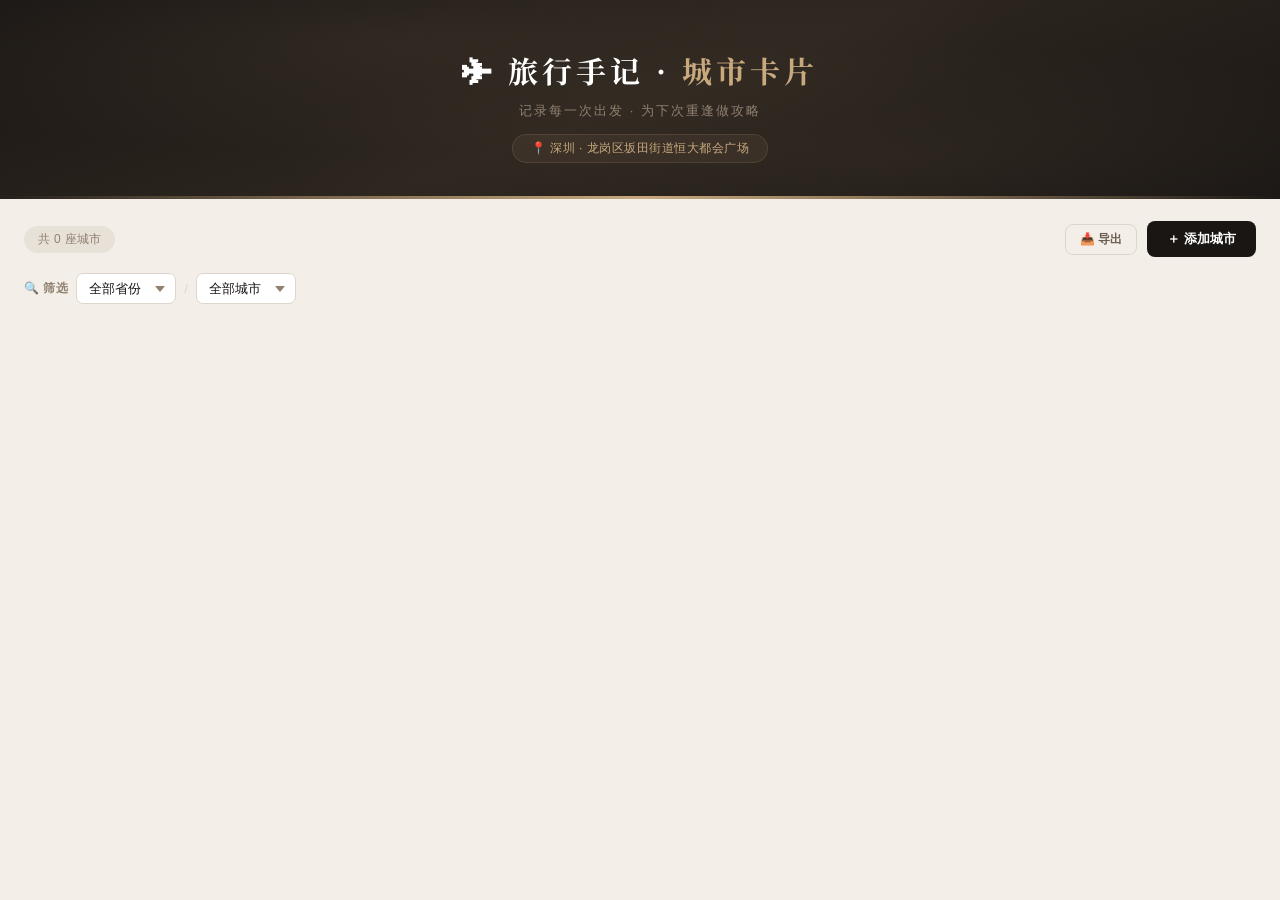
<file: 项目文件/手记资料root directory/index.html>
<!DOCTYPE html>
<html lang="zh-CN">
<head>
<meta charset="UTF-8">
<meta name="viewport" content="width=device-width, initial-scale=1.0">
<title>旅行手记 · 城市卡片</title>
<link rel="manifest" href="manifest.json">
<meta name="theme-color" content="#1a1614">
<meta name="apple-mobile-web-app-capable" content="yes">
<meta name="apple-mobile-web-app-status-bar-style" content="black-translucent">
<link rel="apple-touch-icon" href="icon-192.png">
<link rel="preconnect" href="https://fonts.googleapis.com">
<link href="https://fonts.googleapis.com/css2?family=Noto+Serif+SC:wght@600;700&display=swap" rel="stylesheet">
<style>
  *, *::before, *::after { margin: 0; padding: 0; box-sizing: border-box; }

  body {
    font-family: -apple-system, "PingFang SC", "Microsoft YaHei", "Helvetica Neue", sans-serif;
    background: #f3efe8;
    color: #1a1614;
    min-height: 100vh;
  }

  /* ===== Header ===== */
  .header {
    background: linear-gradient(160deg, #1a1614 0%, #2d261f 50%, #1a1614 100%);
    padding: 48px 24px 36px;
    text-align: center;
    position: relative;
    overflow: hidden;
  }
  .header::after {
    content: '';
    position: absolute; bottom: 0; left: 0; right: 0;
    height: 3px;
    background: linear-gradient(90deg, transparent, #c8a97e, transparent);
  }
  .header::before {
    content: '';
    position: absolute; inset: 0;
    background:
      radial-gradient(ellipse at 30% 20%, rgba(200,169,126,0.07) 0%, transparent 50%),
      radial-gradient(ellipse at 70% 80%, rgba(200,169,126,0.05) 0%, transparent 50%);
  }
  .header h1 {
    font-size: 30px; font-weight: 700; color: #fff;
    letter-spacing: 4px; position: relative;
    font-family: "Noto Serif SC", serif;
  }
  .header h1 span { color: #c8a97e; }
  .header .sub {
    color: #908070; margin-top: 10px;
    font-size: 13px; letter-spacing: 2px; position: relative;
  }
  .header .home-tag {
    display: inline-block; margin-top: 14px;
    padding: 5px 18px;
    background: rgba(200,169,126,0.08);
    border: 1px solid rgba(200,169,126,0.15);
    border-radius: 20px;
    color: #c8a97e; font-size: 12px;
    letter-spacing: 0.5px; position: relative;
  }

  /* ===== Toolbar ===== */
  .toolbar {
    max-width: 1280px; margin: 0 auto; padding: 22px 24px 0;
    display: flex; justify-content: flex-end; align-items: center; gap: 10px; flex-wrap: wrap;
  }
  .city-count {
    font-size: 12px; color: #908070; margin-right: auto;
    background: #e8e1d8; padding: 5px 14px; border-radius: 20px;
    letter-spacing: 0.3px;
  }
  .btn {
    padding: 9px 20px; border: none; border-radius: 8px;
    cursor: pointer; font-size: 13px; font-weight: 600;
    transition: all 0.25s; display: inline-flex; align-items: center; gap: 5px;
  }
  .btn-primary {
    background: #1a1614; color: #fff;
  }
  .btn-primary:hover { background: #2d261f; transform: translateY(-1px); box-shadow: 0 4px 16px rgba(26,22,20,0.2); }
  .btn-outline { background: transparent; color: #6b5d4f; border: 1px solid #ddd6ce; }
  .btn-outline:hover { background: #e8e1d8; border-color: #c8b8a8; }
  .btn-gold { background: #c8a97e; color: #fff; }
  .btn-gold:hover { background: #b8956a; transform: translateY(-1px); box-shadow: 0 4px 12px rgba(200,169,126,0.3); }
  .btn-sm { padding: 6px 14px; font-size: 12px; }

  /* ===== Filter Bar ===== */
  .filter-bar {
    max-width: 1280px; margin: 16px auto 0; padding: 0 24px;
    display: flex; align-items: center; gap: 8px;
  }
  .filter-bar label {
    font-size: 12px; font-weight: 600; color: #908070;
    letter-spacing: 0.5px; white-space: nowrap;
  }
  .filter-bar select {
    padding: 7px 28px 7px 12px; border: 1px solid #ddd6ce;
    border-radius: 7px; font-size: 13px; font-family: inherit;
    background: #fff url("data:image/svg+xml,%3Csvg xmlns='http://www.w3.org/2000/svg' width='10' height='6'%3E%3Cpath d='M0 0l5 6 5-6z' fill='%23908070'/%3E%3C/svg%3E") no-repeat right 10px center;
    cursor: pointer; transition: all 0.2s; min-width: 100px;
    appearance: none; color: #1a1614;
  }
  .filter-bar select:focus { outline: none; border-color: #c8a97e; box-shadow: 0 0 0 3px rgba(200,169,126,0.1); }
  .filter-bar .sep { color: #ddd6ce; font-size: 13px; }

  /* ===== Grid ===== */
  .grid {
    max-width: 1280px; margin: 20px auto; padding: 0 24px 48px;
    display: grid; grid-template-columns: repeat(auto-fill, minmax(370px, 1fr)); gap: 20px;
  }

  /* ===== Card ===== */
  .card {
    background: #fff; border-radius: 14px; overflow: hidden;
    box-shadow: 0 1px 3px rgba(0,0,0,0.04), 0 6px 20px rgba(0,0,0,0.05);
    transition: transform 0.3s, box-shadow 0.3s;
    position: relative;
  }
  .card::before {
    content: ''; position: absolute; top: 0; left: 0; right: 0;
    height: 3px;
    background: linear-gradient(90deg, #c8a97e, #dcc4a0, #c8a97e);
    opacity: 0;
    transition: opacity 0.3s;
  }
  .card:hover { transform: translateY(-4px); box-shadow: 0 6px 16px rgba(0,0,0,0.06), 0 16px 48px rgba(0,0,0,0.08); }
  .card:hover::before { opacity: 1; }

  .card-head {
    padding: 22px 22px 16px;
    background: linear-gradient(135deg, #faf8f6, #f3efe8);
    display: flex; justify-content: space-between; align-items: flex-start;
  }
  .card-head .name {
    font-size: 22px; font-weight: 700; color: #1a1614;
    letter-spacing: 1px;
  }
  .card-head .name-en {
    font-size: 11px; color: #b0a090; letter-spacing: 1.5px;
    margin-top: 2px; text-transform: uppercase; font-weight: 500;
  }

  .card-actions { display: flex; gap: 4px; opacity: 0; transition: opacity 0.25s; }
  .card:hover .card-actions { opacity: 1; }
  .btn-icon {
    width: 28px; height: 28px; border: none; border-radius: 6px;
    cursor: pointer; font-size: 13px; transition: all 0.2s;
    background: transparent; color: #b0a090;
    display: flex; align-items: center; justify-content: center;
  }
  .btn-icon:hover { background: #fff; color: #1a1614; }
  .btn-icon.danger:hover { background: #fde8e8; color: #dc2626; }

  .card-body { padding: 16px 22px 22px; display: flex; flex-direction: column; gap: 10px; }

  /* ===== Distance ===== */
  .info-block.distance {
    background: linear-gradient(135deg, #faf8f6, #f3efe8);
    padding: 13px 16px; border-radius: 10px;
    border-left: 3px solid #c8a97e;
  }
  .info-block.distance .label {
    font-size: 11px; font-weight: 600; color: #908070;
    letter-spacing: 0.5px; margin-bottom: 4px;
    display: flex; align-items: center; gap: 4px;
  }
  .info-block.distance .label .route { color: #c8a97e; font-weight: 700; }
  .info-block.distance .value { font-size: 15px; font-weight: 600; color: #1a1614; }

  /* ===== Info Grid ===== */
  .info-grid { display: grid; grid-template-columns: 1fr 1fr; gap: 8px; }
  .info-cell {
    background: #faf8f6; border-radius: 10px; padding: 11px 13px;
    transition: background 0.15s;
  }
  .info-cell:hover { background: #f3efe8; }
  .info-cell.full { grid-column: 1 / -1; }

  .info-cell .label {
    font-size: 10px; font-weight: 700; color: #b0a090;
    letter-spacing: 0.8px; margin-bottom: 6px;
    text-transform: uppercase; display: flex; align-items: center; gap: 4px;
  }

  /* ===== Place Entries ===== */
  .place-list { display: flex; flex-direction: column; gap: 5px; }

  .place-entry {
    background: #fff; border-radius: 7px; padding: 7px 10px;
    border-left: 3px solid #e0d7ce;
    width: 100%; transition: background 0.15s;
  }
  .place-entry:hover { background: #faf8f6; }
  a.place-entry { text-decoration: none; color: inherit; display: block; cursor: pointer; }
  a.place-entry:hover { background: #e4dcd2; border-left-color: #c8a97e; }
  a.place-entry .p-addr::after { content: ' ↗'; font-size: 10px; color: #c8a97e; }
  .place-entry .p-name { font-size: 13px; font-weight: 600; color: #1a1614; }
  .place-entry .p-addr {
    font-size: 11px; color: #6b5d4f; margin-top: 2px;
    line-height: 1.4; padding-left: 2px;
  }
  .place-entry .p-addr::before { content: '📍 '; }

  .place-entry.no-addr {
    border-left-color: #ddd6ce; padding: 5px 10px;
    display: inline-block; width: auto;
  }
  .place-entry.no-addr .p-name { font-size: 13px; font-weight: 500; }
  a.place-entry.no-addr { cursor: pointer; text-decoration: none; color: inherit; display: inline-block; }
  a.place-entry.no-addr:hover { background: #e4dcd2; border-left-color: #c8a97e; }
  a.place-entry.no-addr .p-name::after { content: " ↗"; font-size: 10px; color: #c8a97e; }

  .tag-list { display: flex; flex-wrap: wrap; gap: 4px; }
  .tag {
    display: inline-block; background: #fff; padding: 3px 9px;
    border-radius: 5px; font-size: 12px; color: #1a1614;
    box-shadow: 0 1px 2px rgba(0,0,0,0.04);
    transition: background 0.15s;
  }
  .tag:hover { background: #f3efe8; }

  .text-value { font-size: 13px; line-height: 1.5; color: #1a1614; }

  .info-cell.full .place-list { flex-direction: row; flex-wrap: wrap; }
  .info-cell.full .place-entry { width: auto; flex: 1 1 auto; min-width: 130px; }

  /* ===== Province Section ===== */
  .province-header {
    grid-column: 1 / -1;
    display: flex; align-items: center; gap: 12px;
    margin: 12px 0 4px; padding: 14px 0 0;
    position: relative;
  }
  .province-header::before {
    content: ''; position: absolute; top: 0; left: 0; right: 0;
    height: 1px;
    background: linear-gradient(90deg, #e0d7ce, #e0d7ce 60%, transparent);
  }
  .province-header:first-of-type::before { display: none; }
  .province-header:first-of-type { margin-top: 0; }

  .province-header .icon {
    width: 30px; height: 30px;
    background: linear-gradient(135deg, #c8a97e, #b8956a);
    border-radius: 7px;
    display: flex; align-items: center; justify-content: center;
    font-size: 15px; color: #fff; flex-shrink: 0;
  }
  .province-header .name {
    font-size: 16px; font-weight: 700; color: #1a1614;
    letter-spacing: 1px;
  }
  .province-header .count {
    font-size: 11px; color: #908070;
    background: #e8e1d8; padding: 2px 10px; border-radius: 10px;
    margin-left: auto; font-weight: 500;
  }

  /* ===== Loading ===== */
  .loading-state {
    grid-column: 1 / -1; text-align: center;
    padding: 80px 20px; color: #b0a090;
    display: none;
  }
  .loading-state.show { display: block; }
  .loading-state .spinner {
    width: 28px; height: 28px; margin: 0 auto 14px;
    border: 3px solid #e8e1d8;
    border-top-color: #c8a97e;
    border-radius: 50%;
    animation: spin 0.8s linear infinite;
  }
  @keyframes spin { to { transform: rotate(360deg); } }

  /* ===== Empty ===== */
  .empty-state {
    grid-column: 1 / -1; text-align: center;
    padding: 80px 20px; color: #b0a090;
  }
  .empty-state .icon { font-size: 48px; margin-bottom: 14px; opacity: 0.6; }
  .empty-state h3 { font-size: 17px; color: #6b5d4f; margin-bottom: 6px; font-weight: 600; }

  /* ===== Modal ===== */
  .modal-overlay {
    display: none; position: fixed; inset: 0;
    background: rgba(26,22,20,0.5); z-index: 100;
    align-items: flex-start; justify-content: center;
    backdrop-filter: blur(6px); padding: 40px 20px;
    overflow-y: auto;
  }
  .modal-overlay.active { display: flex; }

  .modal {
    background: #fff; border-radius: 16px;
    width: 100%; max-width: 580px;
    margin-top: 20px;
    box-shadow: 0 25px 80px rgba(26,22,20,0.2);
    overflow: hidden;
    animation: modalIn 0.25s ease-out;
  }
  @keyframes modalIn {
    from { opacity: 0; transform: translateY(20px); }
    to { opacity: 1; transform: translateY(0); }
  }

  .modal-head {
    padding: 20px 28px 16px;
    border-bottom: 1px solid #eee8e0;
    display: flex; justify-content: space-between; align-items: center;
  }
  .modal-head .title { font-size: 17px; font-weight: 700; color: #1a1614; }
  .modal-head .close-btn {
    width: 28px; height: 28px; border: none; border-radius: 6px;
    background: transparent; cursor: pointer; font-size: 16px;
    color: #b0a090; transition: all 0.15s;
    display: flex; align-items: center; justify-content: center;
  }
  .modal-head .close-btn:hover { background: #f3efe8; color: #1a1614; }

  .modal-body { padding: 22px 28px 28px; max-height: 70vh; overflow-y: auto; }

  /* ===== Smart Paste ===== */
  .smart-paste {
    background: #faf8f6; border-radius: 10px; overflow: hidden;
    margin-bottom: 20px; border: 1px solid #eee8e0;
  }
  .smart-paste-header {
    padding: 12px 16px; cursor: pointer;
    display: flex; justify-content: space-between; align-items: center;
    user-select: none; font-size: 13px; font-weight: 600; color: #6b5d4f;
    transition: background 0.15s;
  }
  .smart-paste-header:hover { background: #f3efe8; }
  .smart-paste-header .arrow { transition: transform 0.2s; font-size: 11px; color: #b0a090; }
  .smart-paste-header.open .arrow { transform: rotate(90deg); }

  .smart-paste-body { display: none; padding: 0 16px 16px; }
  .smart-paste-body.open { display: block; }

  .smart-paste textarea {
    width: 100%; padding: 12px; border: 1px solid #ddd6ce;
    border-radius: 8px; font-size: 13px; font-family: inherit;
    background: #fff; resize: vertical; min-height: 140px; line-height: 1.6;
    transition: border 0.2s;
  }
  .smart-paste textarea:focus { outline: none; border-color: #c8a97e; box-shadow: 0 0 0 3px rgba(200,169,126,0.08); }
  .smart-paste .hint {
    font-size: 11px; color: #908070; margin: 8px 0 10px; line-height: 1.6;
  }
  .smart-paste .hint code {
    background: #e8e1d8; padding: 1px 6px; border-radius: 3px; font-size: 11px; color: #6b5d4f;
  }
  .smart-paste-actions { display: flex; gap: 8px; }

  /* ===== Form ===== */
  .form-section-title {
    font-size: 12px; font-weight: 700; color: #6b5d4f;
    margin-bottom: 14px; letter-spacing: 0.5px;
    display: flex; align-items: center; gap: 6px;
  }
  .form-section-title::after { content: ''; flex: 1; height: 1px; background: #eee8e0; margin-left: 8px; }

  .form-group { margin-bottom: 14px; }
  .form-group:last-child { margin-bottom: 0; }
  .form-group label {
    display: block; font-size: 12px; font-weight: 600;
    color: #6b5d4f; margin-bottom: 4px; letter-spacing: 0.3px;
  }
  .form-group input,
  .form-group textarea {
    width: 100%; padding: 9px 12px; border: 1px solid #ddd6ce;
    border-radius: 7px; font-size: 13px; font-family: inherit;
    background: #faf8f6; transition: all 0.2s; resize: vertical;
  }
  .form-group select {
    width: 100%; padding: 9px 28px 9px 10px; border: 1px solid #ddd6ce;
    border-radius: 7px; font-size: 13px; font-family: inherit;
    background: #faf8f6 url("data:image/svg+xml,%3Csvg xmlns='http://www.w3.org/2000/svg' width='10' height='6'%3E%3Cpath d='M0 0l5 6 5-6z' fill='%23908070'/%3E%3C/svg%3E") no-repeat right 10px center;
    transition: all 0.2s; appearance: none; cursor: pointer;
  }
  .form-group select:focus,
  .form-group input:focus,
  .form-group textarea:focus {
    outline: none; border-color: #c8a97e; background: #fff;
    box-shadow: 0 0 0 3px rgba(200,169,126,0.1);
  }
  .form-group textarea { min-height: 50px; }
  .form-group .field-hint { font-size: 11px; color: #b0a090; margin-top: 3px; }
  .form-row { display: grid; grid-template-columns: 1fr 1fr; gap: 14px; }

  .modal-foot {
    padding: 16px 28px 20px;
    border-top: 1px solid #eee8e0;
    display: flex; gap: 10px; justify-content: flex-end;
  }
  .btn-secondary { background: #f0e8df; color: #4a3f35; }
  .btn-secondary:hover { background: #e0d7ce; }

  /* ===== Toast ===== */
  .toast {
    position: fixed; bottom: 28px; left: 50%;
    transform: translateX(-50%) translateY(80px);
    background: #1a1614; color: #fff;
    padding: 10px 22px; border-radius: 8px;
    font-size: 13px; opacity: 0; transition: all 0.35s;
    z-index: 200; pointer-events: none;
    box-shadow: 0 4px 24px rgba(26,22,20,0.25);
  }
  .toast.show { opacity: 1; transform: translateX(-50%) translateY(0); }

  /* ===== Responsive ===== */
  @media (max-width: 768px) {
    .grid { grid-template-columns: 1fr; gap: 14px; padding: 0 16px 32px; }
    .info-grid { grid-template-columns: 1fr; }
    .form-row { grid-template-columns: 1fr; }
    .header h1 { font-size: 22px; }
    .toolbar { flex-direction: column; align-items: stretch; padding: 16px 16px 0; }
    .city-count { text-align: center; }
    .toolbar .btn { justify-content: center; }
    .filter-bar { flex-wrap: wrap; }
    .filter-bar select { min-width: 80px; flex: 1; }
    .modal { margin-top: 0; }
    .modal-body { padding: 18px 20px 22px; }
    .modal-foot { padding: 14px 20px 18px; }
    .card-head .name { font-size: 19px; }
    .card-actions { opacity: 1; }
  }

  ::-webkit-scrollbar { width: 4px; }
  ::-webkit-scrollbar-track { background: transparent; }
  ::-webkit-scrollbar-thumb { background: #ddd6ce; border-radius: 2px; }
  ::-webkit-scrollbar-thumb:hover { background: #c8b8a8; }

  @media (max-width: 480px) {
    .card-body { padding: 12px 14px 16px; }
    .info-grid { gap: 6px; }
    .info-cell { padding: 9px 11px; }
    .form-group { margin-bottom: 12px; }
  }

  /* ===== Card fade-in ===== */
  .card { animation: cardFadeIn 0.4s ease-out both; }
  @keyframes cardFadeIn {
    from { opacity: 0; transform: translateY(8px); }
    to { opacity: 1; transform: translateY(0); }
  }
</style>
</head>
<body>

<!-- ===== Header ===== -->
<div class="header">
  <h1>✈ 旅行手记 · <span>城市卡片</span></h1>
  <p class="sub">记录每一次出发 · 为下次重逢做攻略</p>
  <span class="home-tag">📍 深圳 · 龙岗区坂田街道恒大都会广场</span>
</div>

<!-- ===== Toolbar ===== -->
<div class="toolbar">
  <div class="city-count" id="cityCount">共 0 座城市</div>
  <button class="btn btn-outline btn-sm" onclick="exportData()">📥 导出</button>
  <button class="btn btn-outline btn-sm" id="undoBtn" onclick="undo()" style="display:none">↩ 撤销</button>
  <button class="btn btn-primary" onclick="openAddModal()">＋ 添加城市</button>
</div>

<!-- ===== Filter Bar ===== -->
<div class="filter-bar" id="filterBar">
  <label>🔍 筛选</label>
  <select id="filterProvince" onchange="onFilterChange()">
    <option value="">全部省份</option>
  </select>
  <span class="sep">/</span>
  <select id="filterCity" onchange="onFilterChange()">
    <option value="">全部城市</option>
  </select>
</div>

<!-- ===== Grid ===== -->
<div class="grid" id="grid">
  <div class="loading-state" id="loadingState">
    <div class="spinner"></div>
    <span>加载中...</span>
  </div>
</div>

<!-- ===== Toast ===== -->
<div class="toast" id="toast"></div>

<!-- ===== Modal ===== -->
<div class="modal-overlay" id="modal">
  <div class="modal">
    <div class="modal-head">
      <span class="title" id="modalTitle">添加城市</span>
      <button class="close-btn" onclick="closeModal()">✕</button>
    </div>

    <div class="modal-body">
      <input type="hidden" id="editIndex" value="">

      <!-- Smart Paste -->
      <div class="smart-paste" id="smartPaste">
        <div class="smart-paste-header" onclick="toggleSmartPaste()">
          <span>⚡ 智能粘贴</span>
          <span class="arrow">▶</span>
        </div>
        <div class="smart-paste-body" id="smartPasteBody">
          <div class="hint">
            粘贴你的旅行笔记，自动解析填入下方表单。标准格式：<br>
            <code>省份名：</code><br>
            <code>城市名：</code><br>
            <code>距离：xxx</code> <code>景点：xx（地址）/ xx</code><br>
            <code>餐饮：xx（地址）/ xx</code> <code>美食：xxx</code><br>
            <code>住宿：xx（地址）/ xx</code> <code>月份：xxx</code>
          </div>
          <textarea id="smartInput" placeholder="例如：

福建：
厦门：
距离：560公里（6小时）
景点：鼓浪屿（厦门市思明区鼓浪屿）/ 园林博览苑（厦门市集美区）
餐饮：老张饭店（厦门市海沧区嵩屿南路）
美食：捞汁螺/水煮三鲜/姜母鸭
住宿：鹭海湾海景酒店（厦门市海沧区嵩屿码头）
月份：10月-11月"></textarea>
          <div class="smart-paste-actions">
            <button class="btn btn-gold btn-sm" onclick="parseSmartInput()">→ 解析填写</button>
            <button class="btn btn-outline btn-sm" onclick="clearSmartInput()">清空</button>
          </div>
        </div>
      </div>

      <!-- Manual Form -->
      <div class="form-section-title">📝 手动填写</div>

      <div class="form-row" style="grid-template-columns: 100px 1fr 1fr;">
        <div class="form-group">
          <label>🌏 省份 <span style="color:#dc2626;">*</span></label>
          <select id="fProvince" onchange="populateCities()">
            <option value="">选择省份</option>
          </select>
        </div>
        <div class="form-group">
          <label>🏙 城市名称 <span style="color:#dc2626;">*</span></label>
          <select id="fCity" disabled onchange="citySelectChanged()">
            <option value="">请先选择省份</option>
          </select>
          <div id="fCityCustomGroup" style="display:none;margin-top:6px;">
            <input id="fCityCustom" placeholder="手动输入城市名称" style="width:100%;padding:9px 12px;border:1px solid #ddd6ce;border-radius:7px;font-size:13px;font-family:inherit;background:#faf8f6;">
          </div>
        </div>
        <div class="form-group">
          <label>🏙 英文名（可选）</label>
          <input id="fCityEn" placeholder="Guangzhou">
        </div>
      </div>

      <div class="form-group">
        <label>🚗 距离 · 深圳家 → 目的地市政府</label>
        <textarea id="fDistance" placeholder="例：560公里（约6小时）" rows="1"></textarea>
      </div>

      <div class="form-row">
        <div class="form-group">
          <label>🎯 景点</label>
          <textarea id="fAttractions" placeholder="鼓浪屿（厦门市思明区鼓浪屿）" rows="2"></textarea>
          <div class="field-hint">括号内写完整地址，多个用逗号分隔</div>
        </div>
        <div class="form-group">
          <label>🍽 餐饮</label>
          <textarea id="fRestaurants" placeholder="老张饭店（厦门市海沧区嵩屿南路）" rows="2"></textarea>
          <div class="field-hint">括号内写完整地址，多个用逗号分隔</div>
        </div>
      </div>

      <div class="form-row">
        <div class="form-group">
          <label>🌮 美食</label>
          <textarea id="fFoods" placeholder="捞汁螺, 水煮三鲜, 姜母鸭" rows="2"></textarea>
        </div>
        <div class="form-group">
          <label>🏨 住宿</label>
          <textarea id="fAccommodation" placeholder="鹭海湾海景酒店（厦门市海沧区嵩屿码头）" rows="2"></textarea>
          <div class="field-hint">括号内写完整地址，多个用逗号分隔</div>
        </div>
      </div>

      <div class="form-group">
        <label>📅 最佳月份 / 季节</label>
        <textarea id="fMonths" placeholder="例：10月-11月" rows="1"></textarea>
      </div>
    </div>

    <div class="modal-foot">
      <button class="btn btn-secondary" onclick="closeModal()">← 返回</button>
      <button class="btn btn-primary" onclick="saveCity()">💾 一键保存</button>
      <span style="font-size:11px;color:#b0a090;align-self:center;">⌘+Enter 保存 · ⌘+Z 撤销</span>
    </div>
  </div>
</div>

<script>
// ===== Supabase Config =====
const SUPABASE_URL = 'https://fmqthtgtzcsvjcfxfhce.supabase.co';
const SUPABASE_ANON_KEY = 'eyJhbGciOiJIUzI1NiIsInR5cCI6IkpXVCJ9.eyJpc3MiOiJzdXBhYmFzZSIsInJlZiI6ImZtcXRodGd0emNzdmpjZnhmaGNlIiwicm9sZSI6ImFub24iLCJpYXQiOjE3Nzc0NTAwOTEsImV4cCI6MjA5MzAyNjA5MX0.-N-P-Va9RuMlnYyy1S9ikvWGksGaHXGQwORzgySoLeA';

function supabaseHeaders() {
  return { 'apikey': SUPABASE_ANON_KEY, 'Authorization': `Bearer ${SUPABASE_ANON_KEY}`, 'Content-Type': 'application/json' };
}

async function supabaseFetch() {
  const res = await fetch(`${SUPABASE_URL}/rest/v1/travel_cities?order=id.asc`, { headers: supabaseHeaders() });
  if (!res.ok) throw new Error(`Supabase fetch ${res.status}`);
  return res.json();
}

async function supabaseInsert(data) {
  const res = await fetch(`${SUPABASE_URL}/rest/v1/travel_cities`, {
    method: 'POST', headers: { ...supabaseHeaders(), Prefer: 'return=representation' }, body: JSON.stringify(data),
  });
  if (!res.ok) throw new Error(`Supabase insert ${res.status}`);
  return res.json();
}

async function supabaseUpdate(id, data) {
  const res = await fetch(`${SUPABASE_URL}/rest/v1/travel_cities?id=eq.${id}`, {
    method: 'PATCH', headers: { ...supabaseHeaders(), Prefer: 'return=representation' }, body: JSON.stringify(data),
  });
  if (!res.ok) throw new Error(`Supabase update ${res.status}`);
  return res.json();
}

async function supabaseDelete(id) {
  const res = await fetch(`${SUPABASE_URL}/rest/v1/travel_cities?id=eq.${id}`, {
    method: 'DELETE', headers: supabaseHeaders(),
  });
  if (!res.ok) throw new Error(`Supabase delete ${res.status}`);
}

function toCamelCase(row) {
  return { id: row.id, province: row.province, city: row.city, cityEn: row.city_en || '', distance: row.distance || '', attractions: row.attractions || '', restaurants: row.restaurants || '', foods: row.foods || '', accommodation: row.accommodation || '', months: row.months || '' };
}

function toSnakeCase(d) {
  return { province: d.province, city: d.city, city_en: d.cityEn || '', distance: d.distance || '', attractions: d.attractions || '', restaurants: d.restaurants || '', foods: d.foods || '', accommodation: d.accommodation || '', months: d.months || '' };
}

// ===== Sample Data =====
const PROVINCES = [
  '广东', '广西', '海南', '福建', '江西', '湖南',
  '湖北', '四川', '贵州', '云南', '浙江', '江苏',
  '上海', '北京', '天津', '重庆',
  '安徽', '河南', '河北', '山东', '山西', '陕西',
  '甘肃', '辽宁', '吉林', '黑龙江',
  '内蒙古', '新疆', '西藏', '青海', '宁夏',
  '香港', '澳门', '台湾', '海外'
];

function populateProvinces() {
  const sel = document.getElementById('fProvince');
  sel.innerHTML = '<option value="">选择省份</option>';
  PROVINCES.forEach(p => {
    const opt = document.createElement('option');
    opt.value = p; opt.textContent = p;
    sel.appendChild(opt);
  });
}

const DEFAULT_DATA = [
  {
    province: '广东', city: '广州', cityEn: 'Guangzhou',
    distance: '约145公里（约2小时）',
    attractions: '广州塔（广州市海珠区阅江西路222号）, 沙面（广州市荔湾区沙面大街）, 陈家祠（广州市荔湾区中山七路）, 白云山（广州市白云区广园中路）',
    restaurants: '炳胜品味（广州市天河区天河路385号）, 点都德（广州市荔湾区龙津中路567号）, 陶陶居（广州市荔湾区上下九第十甫路20号）',
    foods: '肠粉, 煲仔饭, 白切鸡, 烧鹅, 虾饺',
    accommodation: '天河区（广州市天河区·繁华商圈）, 越秀区（广州市越秀区·老城韵味）, 珠江新城（广州市天河区珠江新城CBD）',
    months: '10月-12月（秋高气爽）'
  },
  {
    province: '湖南', city: '长沙', cityEn: 'Changsha',
    distance: '约800公里（约8小时）',
    attractions: '岳麓山（长沙市岳麓区登高路58号）, 橘子洲（长沙市岳麓区橘子洲头2号）, 太平街（长沙市天心区太平街）, 湖南省博物馆（长沙市开福区东风路50号）',
    restaurants: '费大厨辣椒炒肉（长沙市芙蓉区黄兴中路）, 茶颜悦色（长沙市芙蓉区五一广场）, 超级文和友（长沙市天心区湘江中路36号）',
    foods: '臭豆腐, 糖油粑粑, 口味虾, 剁椒鱼头, 米粉',
    accommodation: '五一广场（长沙市芙蓉区五一广场商圈）, 湘江路（长沙市天心区湘江中路沿线）',
    months: '3月-5月、9月-11月'
  },
  {
    province: '四川', city: '成都', cityEn: 'Chengdu',
    distance: '约1700公里（约18小时）',
    attractions: '大熊猫基地（成都市成华区熊猫大道1375号）, 宽窄巷子（成都市青羊区长顺街）, 锦里（成都市武侯区武侯祠大街231号）, 都江堰（成都市都江堰市公园路）',
    restaurants: '陈麻婆豆腐（成都市青羊区青华路19号）, 蜀大侠火锅（成都市锦江区春熙路）, 马旺子川菜馆（成都市锦江区中纱帽街8号）',
    foods: '火锅, 串串, 担担面, 夫妻肺片, 冰粉',
    accommodation: '春熙路（成都市锦江区春熙路商圈）, 锦江区（成都市锦江区）, 太古里（成都市锦江区中纱帽街）',
    months: '3月-6月、9月-11月（春秋最佳）'
  },
  {
    province: '福建', city: '厦门', cityEn: 'Xiamen',
    distance: '约560公里（约6小时）',
    attractions: '鼓浪屿（厦门市思明区鼓浪屿）, 园林博览苑（厦门市集美区集杏海堤66号）, 厦门大学（厦门市思明区思明南路422号）',
    restaurants: '202特色排档（厦门市思明区环岛南路）, 临家闽南菜（厦门市思明区曾厝垵）, 堂宴（厦门市思明区中山路）',
    foods: '沙茶面, 海蛎煎, 土笋冻, 姜母鸭, 花生汤',
    accommodation: '鹭海湾海景酒店（厦门市海沧区嵩屿码头）, 思明区（厦门市思明区中山路周边）, 鼓浪屿（厦门市思明区鼓浪屿民宿）',
    months: '3月-5月、10月-12月'
  },
  {
    province: '海南', city: '三亚', cityEn: 'Sanya',
    distance: '约1000公里（约11小时）',
    attractions: '亚龙湾（三亚市吉阳区亚龙湾国家旅游度假区）, 天涯海角（三亚市天涯区天涯镇）, 蜈支洲岛（三亚市海棠区蜈支洲岛）, 鹿回头（三亚市吉阳区鹿回头路）',
    restaurants: '林姐香味海鲜（三亚市天涯区新民街139号）, 阿浪海鲜（三亚市吉阳区亚龙湾）, 嗲嗲的椰子鸡（三亚市天涯区兰海路）',
    foods: '文昌鸡, 椰子鸡, 海鲜大餐, 清补凉, 芒果',
    accommodation: '亚龙湾（三亚市吉阳区亚龙湾·沙滩最优）, 海棠湾（三亚市海棠区·高端度假酒店群）',
    months: '11月-次年4月（冬季避寒）'
  },
  {
    province: '香港', city: '香港', cityEn: 'Hong Kong',
    distance: '约50公里（约1小时·经深圳湾口岸）',
    attractions: '维多利亚港（香港九龙半岛与香港岛之间）, 太平山顶（香港中环太平山顶）, 迪士尼乐园（香港大屿山竹篙湾）, 海洋公园（香港港岛黄竹坑道）',
    restaurants: '添好运（香港深水埗福荣街9号）, 镛记酒家（香港中环威灵顿街32号）, 九记牛腩（香港中环歌赋街21号）, 兰芳园（香港尖沙咀弥敦道）',
    foods: '叉烧, 云吞面, 蛋挞, 丝袜奶茶, 烧腊',
    accommodation: '尖沙咀（香港九龙尖沙咀·维港景观）, 中环（香港中环·高端酒店）, 铜锣湾（香港港岛铜锣湾·购物便利）, 旺角（香港九龙旺角·平价选择）',
    months: '10月-次年2月（凉爽干燥）'
  }
];

// ===== State =====
let cities = [];

// ===== Init =====
async function init() {
  document.getElementById('loadingState').classList.add('show');
  // Try Supabase first
  try {
    const data = await supabaseFetch();
    if (data.length === 0) {
      // Try fallback: migrate old localStorage data
      const saved = localStorage.getItem('travel_cities');
      if (saved) {
        try {
          const oldData = JSON.parse(saved);
          const now = new Date().toISOString();
          for (const item of oldData) {
            await supabaseInsert({ ...toSnakeCase(item), created_at: now, updated_at: now });
          }
        } catch (e) { /* ignore migration errors */ }
        // Re-fetch from Supabase
        const migrated = await supabaseFetch();
        if (migrated.length > 0) {
          cities = migrated.map(toCamelCase);
          localStorage.removeItem('travel_cities');
          updateFilterDropdowns();
          render();
          return;
        }
      }
      // No old data — empty state, no auto-fill
      cities = [];
    } else {
      cities = data.map(toCamelCase);
    }
  } catch (e) {
    console.error('Supabase load failed, trying localStorage fallback:', e);
    // Fallback: load from old localStorage
    const saved = localStorage.getItem('travel_cities');
    if (saved) {
      try {
        cities = JSON.parse(saved).map(c => ({
          id: null, province: c.province || '', city: c.city || '',
          cityEn: c.cityEn || '', distance: c.distance || '',
          attractions: c.attractions || '', restaurants: c.restaurants || '',
          foods: c.foods || '', accommodation: c.accommodation || '', months: c.months || ''
        }));
        showToast('⚠ 云连接失败，已加载本地缓存数据');
      } catch(e2) { cities = []; }
    } else {
      cities = [];
    }
  }
  updateFilterDropdowns();
  render();
}

function deepClone(o) { return JSON.parse(JSON.stringify(o)); }

// ===== Parse text into items with addresses =====
// "老张饭店（嵩屿南路）, 鼓浪屿" -> [{name, addr}, {name, addr}]
function parseItems(text) {
  if (!text) return [];
  return text.split(/[,，、]/).map(s => s.trim()).filter(Boolean).map(s => {
    const m = s.match(/^(.+?)[（(](.+?)[）)]$/);
    return m ? { name: m[1].trim(), addr: m[2].trim() } : { name: s, addr: '' };
  });
}

// ===== Filters =====
let filterProvince = '';
let filterCity = '';

function getFiltered() {
  return cities.map((c, i) => ({ ...c, _idx: i })).filter(c => {
    if (filterProvince && c.province !== filterProvince) return false;
    if (filterCity && c.city !== filterCity) return false;
    return true;
  });
}

function updateFilterDropdowns() {
  const fp = document.getElementById('filterProvince');
  const fc = document.getElementById('filterCity');

  // Build province options from actual data
  const provinces = [...new Set(cities.map(c => c.province || '其他'))];
  provinces.sort((a, b) => {
    if (a === '广东') return -1; if (b === '广东') return 1;
    return a.localeCompare(b, 'zh');
  });
  fp.innerHTML = '<option value="">全部省份</option>' +
    provinces.map(p => `<option value="${esc(p)}"${filterProvince === p ? ' selected' : ''}>${esc(p)}</option>`).join('');

  // Build city options based on selected province
  const cityPool = filterProvince
    ? cities.filter(c => (c.province || '其他') === filterProvince)
    : cities;
  const cityNames = [...new Set(cityPool.map(c => c.city))];
  cityNames.sort((a, b) => a.localeCompare(b, 'zh'));
  fc.innerHTML = '<option value="">全部城市</option>' +
    cityNames.map(c => `<option value="${esc(c)}"${filterCity === c ? ' selected' : ''}>${esc(c)}</option>`).join('');
}

function onFilterChange() {
  const newProvince = document.getElementById('filterProvince').value;
  if (newProvince !== filterProvince) {
    document.getElementById('filterCity').value = '';
  }
  filterProvince = newProvince;
  filterCity = document.getElementById('filterCity').value;
  if (!filterProvince) filterCity = '';
  updateFilterDropdowns();
  render();
}

function resetFilter() {
  filterProvince = '';
  filterCity = '';
  updateFilterDropdowns();
  render();
}

// ===== Render =====
function render() {
  const grid = document.getElementById('grid');
  const count = document.getElementById('cityCount');

  if (cities.length === 0) {
    grid.innerHTML = `
      <div class="empty-state">
        <div class="icon">🗺</div>
        <h3>还没有城市记录</h3>
        <p style="color:#b8a99a;">点击右上角「添加城市」开始你的旅行图鉴</p>
      </div>`;
    count.textContent = '共 0 座城市';
    return;
  }

  const filtered = getFiltered();

  if (filtered.length === 0) {
    grid.innerHTML = `
      <div class="empty-state">
        <div class="icon">🔍</div>
        <h3>没有匹配的城市</h3>
        <p style="color:#b8a99a;"><a href="#" onclick="resetFilter();return false;" style="color:#c8a97e;">清除筛选</a> 查看全部</p>
      </div>`;
    count.textContent = `共 ${cities.length} 座城市（筛选中 0 条）`;
    return;
  }

  const showingAll = !filterProvince && !filterCity;
  count.textContent = showingAll
    ? `共 ${cities.length} 座城市`
    : `共 ${cities.length} 座城市（筛选 ${filtered.length} 条）`;

  // Group filtered results by province
  const groups = {};
  filtered.forEach(item => {
    const p = item.province || '其他';
    if (!groups[p]) groups[p] = [];
    groups[p].push(item._idx);
  });

  const provinceOrder = Object.keys(groups).sort((a, b) => {
    if (a === '广东') return -1; if (b === '广东') return 1;
    return a.localeCompare(b, 'zh');
  });

  const provinceIcons = {
    '广东': '🌴', '湖南': '🏯', '四川': '🐼', '福建': '🌊',
    '海南': '🏖', '香港': '🌃', '澳门': '🎰', '广西': '🌿',
    '云南': '🌸', '江西': '⛰', '浙江': '🌊', '江苏': '🏛',
    '上海': '🏙', '北京': '🏛', '海外': '✈', '台湾': '🏮',
    '贵州': '⛰', '湖北': '🏗', '安徽': '🏔', '山东': '⛵',
    '河南': '🏛', '陕西': '🏺', '其他': '📍'
  };

  let html = '';
  provinceOrder.forEach(province => {
    const icon = provinceIcons[province] || '📍';
    html += `<div class="province-header">
      <div class="icon">${icon}</div>
      <div class="name">${esc(province)}</div>
      <div class="count">${groups[province].length} 座城市</div>
    </div>`;
    html += groups[province].map(i => renderCard(i)).join('');
  });
  grid.innerHTML = html;
}

function renderCard(i) {
  const c = cities[i];
  return `
    <div class="card">
      <div class="card-head">
        <div>
          <div class="name">${esc(c.city)}</div>
          ${c.cityEn ? `<div class="name-en">${esc(c.cityEn)}</div>` : ''}
        </div>
        <div class="card-actions">
          <button class="btn-icon" onclick="openEditModal(${i})" title="编辑">✎</button>
          <button class="btn-icon danger" onclick="deleteCity(${i})" title="删除">✕</button>
        </div>
      </div>
      <div class="card-body">
        <div class="info-block distance">
          <div class="label">🚗 <span class="route">深圳·坂田 → ${esc(c.city)}市政府</span></div>
          <div class="value">${esc(c.distance || '未记录')}</div>
        </div>
        <div class="info-grid">
          <div class="info-cell">
            <div class="label">🎯 景点</div>
            ${renderPlaces(c.attractions, c.city)}
          </div>
          <div class="info-cell">
            <div class="label">🍽 餐饮</div>
            ${renderPlaces(c.restaurants, c.city)}
          </div>
          <div class="info-cell">
            <div class="label">🌮 美食</div>
            ${renderTags(c.foods)}
          </div>
          <div class="info-cell">
            <div class="label">🏨 住宿</div>
            ${renderPlaces(c.accommodation, c.city)}
          </div>
          <div class="info-cell full">
            <div class="label">📅 最佳月份</div>
            <div class="text-value">${esc(c.months || '未记录')}</div>
          </div>
        </div>
      </div>
    </div>
  `;
}

function renderPlaces(text, city) {
  const items = parseItems(text);
  if (items.length === 0) return '<span style="color:#b8a99a;font-size:13px;">未记录</span>';
  const cityParam = city ? `&city=${encodeURIComponent(city)}` : '';
  return '<div class="place-list">' + items.map(p =>
    p.addr
      ? `<a class="place-entry" href="https://ditu.amap.com/search?query=${encodeURIComponent(p.name)}${cityParam}" target="_blank" rel="noopener" title="在高德地图中查看位置"><div class="p-name">${esc(p.name)}</div><div class="p-addr">${esc(p.addr)}</div></a>`
      : `<a class="place-entry" href="https://ditu.amap.com/search?query=${encodeURIComponent(p.name)}${cityParam}" target="_blank" rel="noopener" title="在高德地图中搜索"><div class="p-name">${esc(p.name)}</div></a>`
  ).join('') + '</div>';
}

function renderTags(text) {
  if (!text) return '<span style="color:#b8a99a;font-size:13px;">未记录</span>';
  const items = text.split(/[,，、]/).map(s => s.trim()).filter(Boolean);
  return '<div class="tag-list">' + items.map(s => `<span class="tag">${esc(s)}</span>`).join('') + '</div>';
}

function esc(s) {
  if (typeof s !== 'string') return '';
  const d = document.createElement('div');
  d.textContent = s;
  return d.innerHTML;
}

// ===== Province-City Data =====
const PROVINCE_CITIES = {
  '广东': ['广州','深圳','珠海','汕头','佛山','韶关','湛江','肇庆','江门','茂名','惠州','梅州','汕尾','河源','阳江','清远','东莞','中山','潮州','揭阳','云浮'],
  '广西': ['南宁','柳州','桂林','梧州','北海','防城港','钦州','贵港','玉林','百色','贺州','河池','来宾','崇左'],
  '海南': ['海口','三亚','三沙','儋州'],
  '福建': ['福州','厦门','莆田','三明','泉州','漳州','南平','龙岩','宁德'],
  '江西': ['南昌','景德镇','萍乡','九江','新余','鹰潭','赣州','吉安','宜春','抚州','上饶'],
  '湖南': ['长沙','株洲','湘潭','衡阳','邵阳','岳阳','常德','张家界','益阳','郴州','永州','怀化','娄底','湘西'],
  '湖北': ['武汉','黄石','十堰','宜昌','襄阳','鄂州','荆门','孝感','荆州','黄冈','咸宁','随州','恩施'],
  '四川': ['成都','自贡','攀枝花','泸州','德阳','绵阳','广元','遂宁','内江','乐山','南充','眉山','宜宾','广安','达州','雅安','巴中','资阳'],
  '贵州': ['贵阳','六盘水','遵义','安顺','毕节','铜仁'],
  '云南': ['昆明','曲靖','玉溪','保山','昭通','丽江','普洱','临沧','楚雄','红河','文山','西双版纳','大理','德宏','怒江','迪庆'],
  '浙江': ['杭州','宁波','温州','嘉兴','湖州','绍兴','金华','衢州','舟山','台州','丽水'],
  '江苏': ['南京','无锡','徐州','常州','苏州','南通','连云港','淮安','盐城','扬州','镇江','泰州','宿迁'],
  '上海': ['上海'],
  '北京': ['北京'],
  '天津': ['天津'],
  '重庆': ['重庆'],
  '安徽': ['合肥','芜湖','蚌埠','淮南','马鞍山','淮北','铜陵','安庆','黄山','滁州','阜阳','宿州','六安','亳州','池州','宣城'],
  '河南': ['郑州','开封','洛阳','平顶山','安阳','鹤壁','新乡','焦作','濮阳','许昌','漯河','三门峡','南阳','商丘','信阳','周口','驻马店','济源'],
  '河北': ['石家庄','唐山','秦皇岛','邯郸','邢台','保定','张家口','承德','沧州','廊坊','衡水'],
  '山东': ['济南','青岛','淄博','枣庄','东营','烟台','潍坊','济宁','泰安','威海','日照','临沂','德州','聊城','滨州','菏泽'],
  '陕西': ['西安','铜川','宝鸡','咸阳','渭南','延安','汉中','榆林','安康','商洛'],
  '甘肃': ['兰州','嘉峪关','金昌','白银','天水','武威','张掖','平凉','酒泉','庆阳','定西','陇南'],
  '辽宁': ['沈阳','大连','鞍山','抚顺','本溪','丹东','锦州','营口','阜新','辽阳','盘锦','铁岭','朝阳','葫芦岛'],
  '吉林': ['长春','吉林','四平','辽源','通化','白山','松原','白城','延边'],
  '黑龙江': ['哈尔滨','齐齐哈尔','鸡西','鹤岗','双鸭山','大庆','伊春','佳木斯','七台河','牡丹江','黑河','绥化','大兴安岭'],
  '山西': ['太原','大同','阳泉','长治','晋城','朔州','晋中','运城','忻州','临汾','吕梁'],
  '内蒙古': ['呼和浩特','包头','乌海','赤峰','通辽','鄂尔多斯','呼伦贝尔','巴彦淖尔','乌兰察布','兴安','锡林郭勒','阿拉善'],
  '新疆': ['乌鲁木齐','克拉玛依','吐鲁番','哈密','阿克苏','喀什','和田','昌吉','博尔塔拉','巴音郭楞','克孜勒苏柯尔克孜','伊犁','塔城','阿勒泰'],
  '西藏': ['拉萨','日喀则','昌都','林芝','山南','那曲','阿里'],
  '青海': ['西宁','海东','海北','黄南','海南','果洛','玉树'],
  '宁夏': ['银川','石嘴山','吴忠','固原','中卫'],
  '香港': ['香港'],
  '澳门': ['澳门'],
  '台湾': ['台北','高雄','台中','台南','基隆','新竹','嘉义','桃园','新北','宜兰','花莲','台东','澎湖'],
  '海外': ['其他']
};

// Auto-build CITY_PROVINCE lookup
const CITY_PROVINCE = {};
for (const [p, cities] of Object.entries(PROVINCE_CITIES)) {
  for (const c of cities) { CITY_PROVINCE[c] = p; }
}

function validateProvinceCity(province, city) {
  if (!province || !city) return true;
  if (province === '海外') return true;
  const expected = CITY_PROVINCE[city];
  if (expected && expected !== province) return false;
  return true;
}

function populateCities() {
  const province = document.getElementById('fProvince').value;
  const sel = document.getElementById('fCity');
  const customGroup = document.getElementById('fCityCustomGroup');
  const customInput = document.getElementById('fCityCustom');

  sel.innerHTML = '<option value="">选择城市</option>';
  customGroup.style.display = 'none';
  customInput.value = '';

  if (!province) { sel.disabled = true; return; }
  sel.disabled = false;

  const cities = PROVINCE_CITIES[province] || [];
  cities.forEach(c => {
    const opt = document.createElement('option');
    opt.value = c; opt.textContent = c;
    sel.appendChild(opt);
  });

  // If province is 海外, auto-select 其他 + show custom input
  if (province === '海外') {
    sel.value = '其他';
    customGroup.style.display = 'block';
  }
  // Notify city change handler
  if (window.citySelectChanged) citySelectChanged();
}

// City select change handler (also triggered by inline onchange)
window.citySelectChanged = function() {
  const sel = document.getElementById('fCity');
  const customGroup = document.getElementById('fCityCustomGroup');
  customGroup.style.display = sel.value === '其他' ? 'block' : 'none';
};

// ===== Smart Paste =====
function toggleSmartPaste() {
  const body = document.getElementById('smartPasteBody');
  const header = document.querySelector('.smart-paste-header');
  body.classList.toggle('open');
  header.classList.toggle('open');
}

function clearSmartInput() {
  document.getElementById('smartInput').value = '';
}

function parseSmartInput() {
  const text = document.getElementById('smartInput').value.trim();
  if (!text) { showToast('请粘贴旅行笔记'); return; }

  const result = {};
  const lines = text.split('\n').map(l => l.trim()).filter(Boolean);

  for (const line of lines) {
    // Match "key：" (with optional value after colon)
    const m = line.match(/^(.+?)[：:]\s*(.*)$/);
    if (m) {
      let key = m[1].replace(/[*#\-]/g, '').trim();
      let val = m[2].trim();

      if (val) {
        // key: value format
        val = val.replace(/[\/、]/g, ', ');
        if (key.includes('省份') || key.includes('地区')) {
          result.province = val;
        } else if (key.includes('距离')) {
          result.distance = val;
        } else if (key.includes('景点')) {
          result.attractions = val;
        } else if (key.includes('餐饮')) {
          result.restaurants = val;
        } else if (key.includes('美食')) {
          result.foods = val;
        } else if (key.includes('住宿')) {
          result.accommodation = val;
        } else if (key.includes('月份') || key.includes('季节')) {
          result.months = val;
        } else if (!result.province) {
          result.province = key;
          if (!result.city) result.city = val;
        } else if (!result.city) {
          result.city = key;
        }
      } else {
        // "key：" with no value → header line (province or city)
        if (!result.province) {
          result.province = key;
        } else if (!result.city) {
          result.city = key;
        }
      }
    } else {
      // Line without any colon → treat as city name (backward compat)
      const clean = line.replace(/[*#\-：:]/g, '').trim();
      if (clean && !result.city) result.city = clean;
    }
  }

  // Validate province-city match
  if (result.province && result.city) {
    if (!validateProvinceCity(result.province, result.city)) {
      showToast(`❌ 省份与城市不匹配：「${result.province}」不属于「${result.city}」，请检查`);
      return;
    }
  }

  if (result.province) {
    document.getElementById('fProvince').value = result.province;
    populateCities();
  }
  if (result.city) {
    const citySel = document.getElementById('fCity');
    const cityOpts = [...citySel.options].map(o => o.value);
    if (cityOpts.includes(result.city)) {
      citySel.value = result.city;
    } else {
      citySel.value = '其他';
      document.getElementById('fCityCustomGroup').style.display = 'block';
      document.getElementById('fCityCustom').value = result.city;
    }
  }
  if (result.distance) document.getElementById('fDistance').value = result.distance;
  if (result.attractions) document.getElementById('fAttractions').value = result.attractions;
  if (result.restaurants) document.getElementById('fRestaurants').value = result.restaurants;
  if (result.foods) document.getElementById('fFoods').value = result.foods;
  if (result.accommodation) document.getElementById('fAccommodation').value = result.accommodation;
  if (result.months) document.getElementById('fMonths').value = result.months;

  const filled = Object.keys(result).length;
  if (filled > 0) {
    showToast(`已解析 ${filled} 项，请确认后保存`);
    // close smart paste after parsing
    document.getElementById('smartPasteBody').classList.remove('open');
    document.querySelector('.smart-paste-header').classList.remove('open');
  } else {
    showToast('未能解析内容，请检查格式');
  }
}

// ===== Modal =====
let formSnapshot = '';

function getFormState() {
  const fields = ['fProvince','fCity','fCityEn','fCityCustom','fDistance','fAttractions','fRestaurants','fFoods','fAccommodation','fMonths'];
  return fields.map(id => document.getElementById(id)?.value || '').join('|');
}

function openAddModal() {
  document.getElementById('editIndex').value = '';
  document.getElementById('modalTitle').textContent = '添加城市';
  clearForm();
  document.getElementById('modal').classList.add('active');
  document.getElementById('smartPasteBody').classList.remove('open');
  document.querySelector('.smart-paste-header').classList.remove('open');
  formSnapshot = getFormState();
}

function openEditModal(i) {
  const c = cities[i];
  document.getElementById('editIndex').value = i;
  document.getElementById('modalTitle').textContent = '编辑城市';

  // Set province → populate cities → set city
  document.getElementById('fProvince').value = c.province || '';
  populateCities();
  const citySel = document.getElementById('fCity');
  const cityOpts = [...citySel.options].map(o => o.value);
  if (cityOpts.includes(c.city)) {
    citySel.value = c.city;
  } else {
    citySel.value = '其他';
    document.getElementById('fCityCustomGroup').style.display = 'block';
    document.getElementById('fCityCustom').value = c.city;
  }
  citySelectChanged();

  document.getElementById('fCityEn').value = c.cityEn || '';
  document.getElementById('fDistance').value = c.distance || '';
  document.getElementById('fAttractions').value = c.attractions || '';
  document.getElementById('fRestaurants').value = c.restaurants || '';
  document.getElementById('fFoods').value = c.foods || '';
  document.getElementById('fAccommodation').value = c.accommodation || '';
  document.getElementById('fMonths').value = c.months || '';
  document.getElementById('modal').classList.add('active');
  document.getElementById('smartPasteBody').classList.remove('open');
  document.querySelector('.smart-paste-header').classList.remove('open');
  formSnapshot = getFormState();

function closeModal() {
  if (getFormState() !== formSnapshot && !confirm('有未保存的更改，确定关闭吗？')) return;
  document.getElementById('modal').classList.remove('active');
}

function clearForm() {
  ['fProvince','fCity','fCityEn','fCityCustom','fDistance','fAttractions','fRestaurants','fFoods','fAccommodation','fMonths']
    .forEach(id => { const el = document.getElementById(id); if (el) el.value = ''; });
  document.getElementById('fCity').disabled = true;
  document.getElementById('fCityCustomGroup').style.display = 'none';
}

async function saveCity() {
  const province = document.getElementById('fProvince').value.trim();
  let city = document.getElementById('fCity').value.trim();
  if (city === '其他') {
    city = document.getElementById('fCityCustom').value.trim();
  }
  if (!province) { showToast('请选择省份'); return; }
  if (!city) { showToast('请填写城市名称'); return; }
  if (!validateProvinceCity(province, city)) {
    showToast(`❌ 省份与城市不匹配：「${province}」不属于「${city}」，请检查`);
    return;
  }

  const data = {
    province,
    city,
    cityEn: document.getElementById('fCityEn').value.trim(),
    distance: document.getElementById('fDistance').value.trim(),
    attractions: document.getElementById('fAttractions').value.trim(),
    restaurants: document.getElementById('fRestaurants').value.trim(),
    foods: document.getElementById('fFoods').value.trim(),
    accommodation: document.getElementById('fAccommodation').value.trim(),
    months: document.getElementById('fMonths').value.trim()
  };

  const idx = document.getElementById('editIndex').value;
  const now = new Date().toISOString();

  // Capture old data for undo (edit mode)
  let oldCityData = null;
  if (idx !== '') {
    oldCityData = { ...cities[parseInt(idx)] };
  }

  try {
    if (idx === '') {
      const result = await supabaseInsert({ ...toSnakeCase(data), created_at: now, updated_at: now });
      cities.push(toCamelCase(result[0]));
      recordUndo('add', { supabaseId: result[0].id, index: cities.length - 1, city: data.city });
      showToast(`✔ 已添加 ${province}·${city}`);
    } else {
      const cityId = cities[parseInt(idx)].id;
      if (cityId) {
        await supabaseUpdate(cityId, { ...toSnakeCase(data), updated_at: now });
      } else {
        throw new Error('no supabase id (offline mode)');
      }
      cities[parseInt(idx)] = { ...cities[parseInt(idx)], ...data };
      recordUndo('edit', { index: parseInt(idx), oldData: oldCityData, city: data.city });
      showToast(`✔ 已更新 ${province}·${city}`);
    }
  } catch (e) {
    // Fallback: save to localStorage
    console.warn('Supabase save failed, saving locally:', e);
    if (idx === '') {
      cities.push(data);
    } else {
      cities[parseInt(idx)] = { ...cities[parseInt(idx)], ...data };
    }
    saveData();
    showToast(`✔ 已保存到本地（云同步暂不可用）`);
  }

  updateFilterDropdowns();
  render();
  closeModal();
}

function saveData() {
  // Fallback: save to localStorage when Supabase is unavailable
  localStorage.setItem('travel_cities', JSON.stringify(cities));
}

// ===== Undo =====
let undoStack = [];

function recordUndo(type, data) {
  undoStack.push({ type, data });
  updateUndoBtn();
}

function updateUndoBtn() {
  const btn = document.getElementById('undoBtn');
  if (!btn) return;
  btn.style.display = undoStack.length > 0 ? '' : 'none';
  btn.textContent = undoStack.length > 0 ? `↩ 撤销 (${undoStack.length})` : '↩ 撤销';
}

async function undo() {
  const action = undoStack.pop();
  if (!action) return;
  updateUndoBtn();

  const { type, data } = action;
  try {
    if (type === 'add') {
      // Remove the added city
      if (data.supabaseId) {
        await supabaseDelete(data.supabaseId);
      }
      cities.splice(data.index, 1);
      showToast(`已撤销添加「${data.city}」`);
    } else if (type === 'edit') {
      // Restore old data
      const c = cities[data.index];
      if (c && c.id) {
        await supabaseUpdate(c.id, toSnakeCase(data.oldData));
      }
      cities[data.index] = { ...data.oldData };
      showToast(`已撤销编辑「${data.city}」`);
    } else if (type === 'delete') {
      // Re-insert the deleted city
      const result = await supabaseInsert({ ...toSnakeCase(data.cityData), created_at: new Date().toISOString(), updated_at: new Date().toISOString() });
      cities.splice(data.index, 0, toCamelCase(result[0]));
      showToast(`已撤销删除「${data.city}」`);
    }
  } catch (e) {
    console.warn('Undo Supabase failed, using local fallback:', e);
    if (type === 'add') {
      cities.splice(data.index, 1);
    } else if (type === 'edit') {
      cities[data.index] = { ...data.oldData };
    } else if (type === 'delete') {
      cities.splice(data.index, 0, data.cityData);
    }
    saveData();
    showToast(`已撤销（本地模式）`);
  }

  updateFilterDropdowns();
  render();
}

// ===== Delete =====
async function deleteCity(i) {
  const name = cities[i].city;
  if (!confirm(`确定删除「${name}」的记录吗？`)) return;
  // Capture data before deleting for undo
  const deletedCity = { ...cities[i] };
  try {
    const cityId = cities[i].id;
    if (cityId) {
      await supabaseDelete(cityId);
    } else {
      throw new Error('no supabase id (offline mode)');
    }
    cities.splice(i, 1);
    recordUndo('delete', { index: i, cityData: deletedCity, city: name });
    updateFilterDropdowns();
    render();
    showToast(`已删除「${name}」`);
  } catch (e) {
    // Fallback: delete from localStorage
    console.warn('Supabase delete failed, deleting locally:', e);
    cities.splice(i, 1);
    recordUndo('delete', { index: i, cityData: deletedCity, city: name });
    saveData();
    updateFilterDropdowns();
    render();
    showToast(`已删除「${name}」（本地）`);
  }
}

// ===== Export =====
function exportData() {
  const text = cities.map(c => {
    const line = (field) => field || '未记录';
    let out = `【${c.province ? '[' + c.province + '] ' : ''}${c.city}${c.cityEn ? ' · ' + c.cityEn : ''}】\n`;
    out += `距离 · 深圳→${c.city}市政府：${line(c.distance)}\n`;
    out += `景点：${line(c.attractions)}\n`;
    out += `餐饮：${line(c.restaurants)}\n`;
    out += `美食：${line(c.foods)}\n`;
    out += `住宿：${line(c.accommodation)}\n`;
    out += `最佳月份：${line(c.months)}\n`;
    return out;
  }).join('\n───────\n\n');

  const blob = new Blob([text], { type: 'text/plain;charset=utf-8' });
  const a = document.createElement('a');
  a.href = URL.createObjectURL(blob);
  a.download = `旅行手记_${new Date().toISOString().slice(0,10)}.txt`;
  a.click();
  URL.revokeObjectURL(blob);
  showToast('✔ 导出成功');
}

// ===== Toast =====
function showToast(msg) {
  const el = document.getElementById('toast');
  el.textContent = msg;
  el.classList.add('show');
  clearTimeout(el._timer);
  el._timer = setTimeout(() => el.classList.remove('show'), 2200);
}

// ===== Events =====
document.getElementById('modal').addEventListener('click', function(e) {
  if (e.target === this) closeModal();
});
document.addEventListener('keydown', e => {
  if (e.key === 'Escape') closeModal();
  // Cmd/Ctrl + Enter → save form
  if ((e.metaKey || e.ctrlKey) && e.key === 'Enter') {
    if (document.getElementById('modal').classList.contains('active')) {
      e.preventDefault();
      saveCity();
    }
  }
  // Cmd/Ctrl + Z → undo
  if ((e.metaKey || e.ctrlKey) && e.key === 'z') {
    e.preventDefault();
    undo();
  }
});

// ===== Service Worker (PWA) =====
if ('serviceWorker' in navigator) {
  window.addEventListener('load', () => {
    navigator.serviceWorker.register('sw.js').then(reg => {
      console.log('SW registered:', reg.scope);
    }).catch(err => {
      console.log('SW registration failed:', err);
    });
  });
}

// ===== Start =====
populateProvinces();
init().catch(e => console.error(e));
</script>
</body>
</html>
</file>
